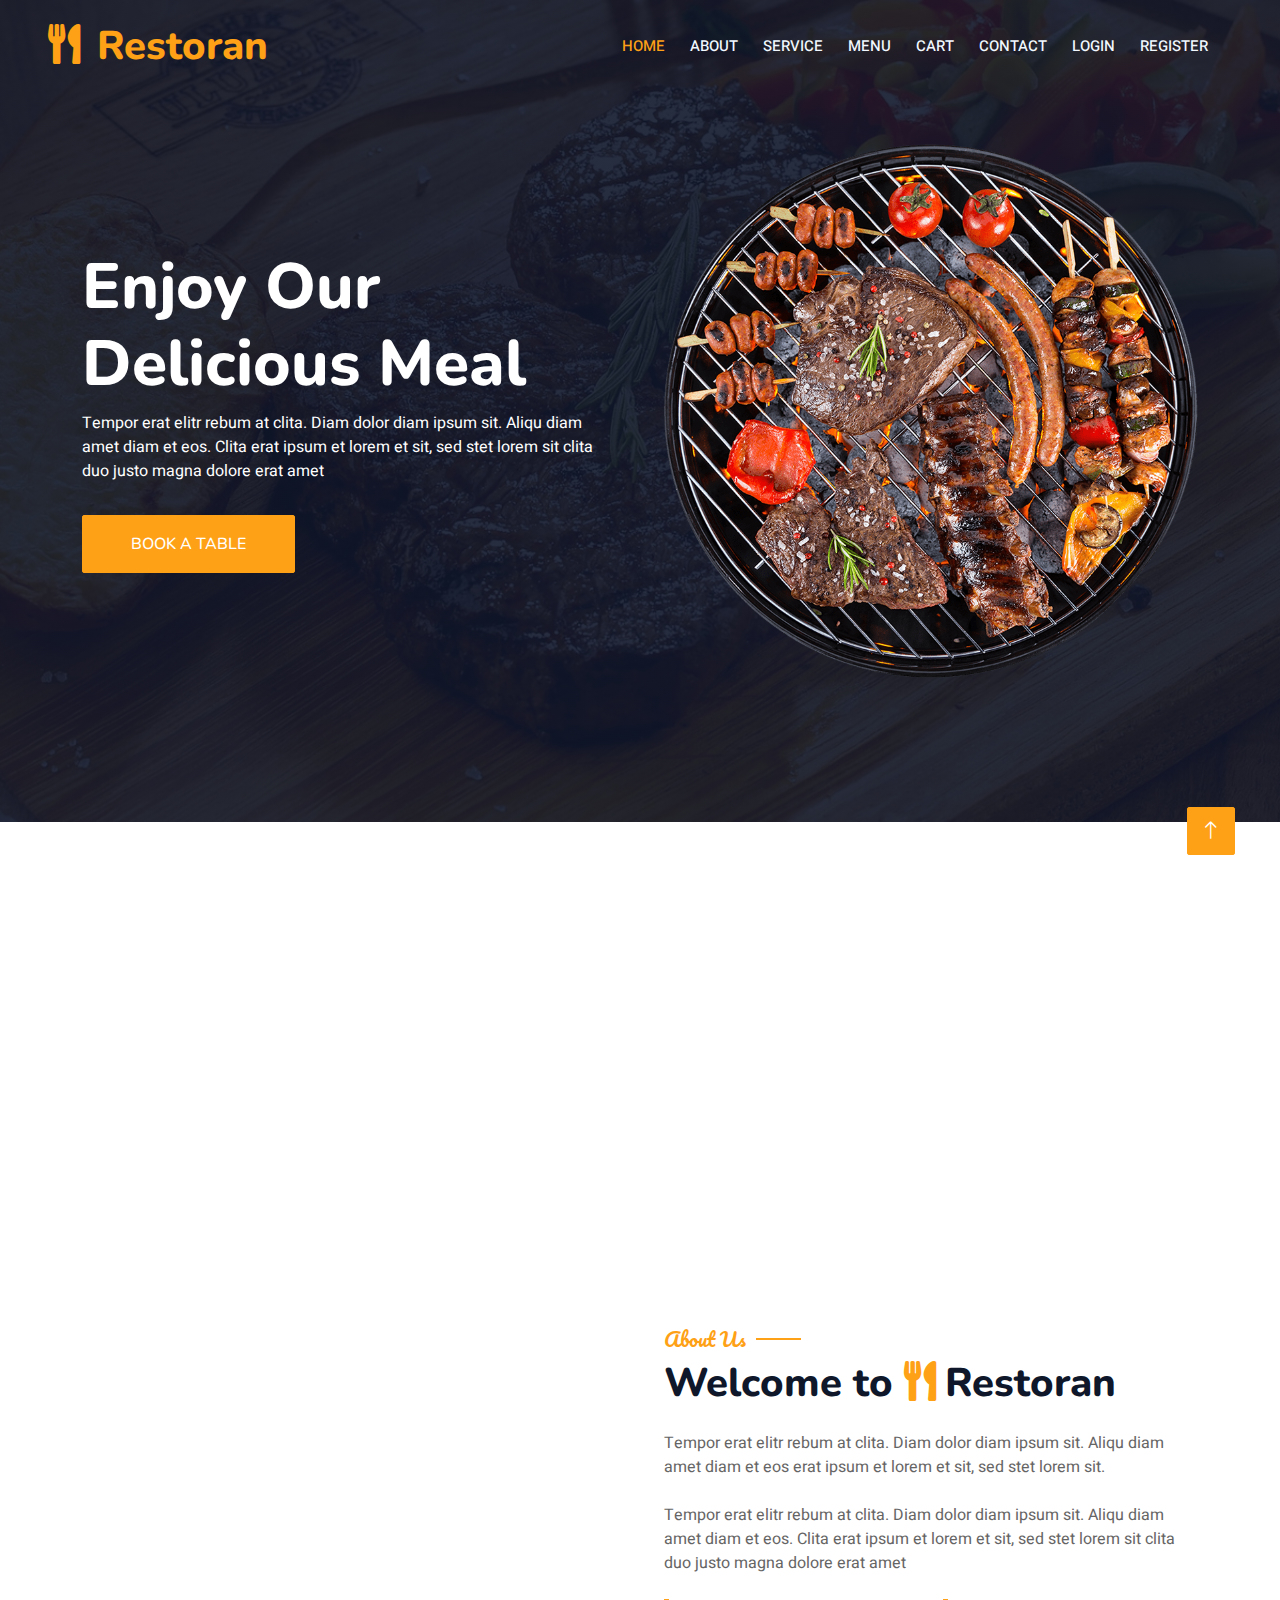
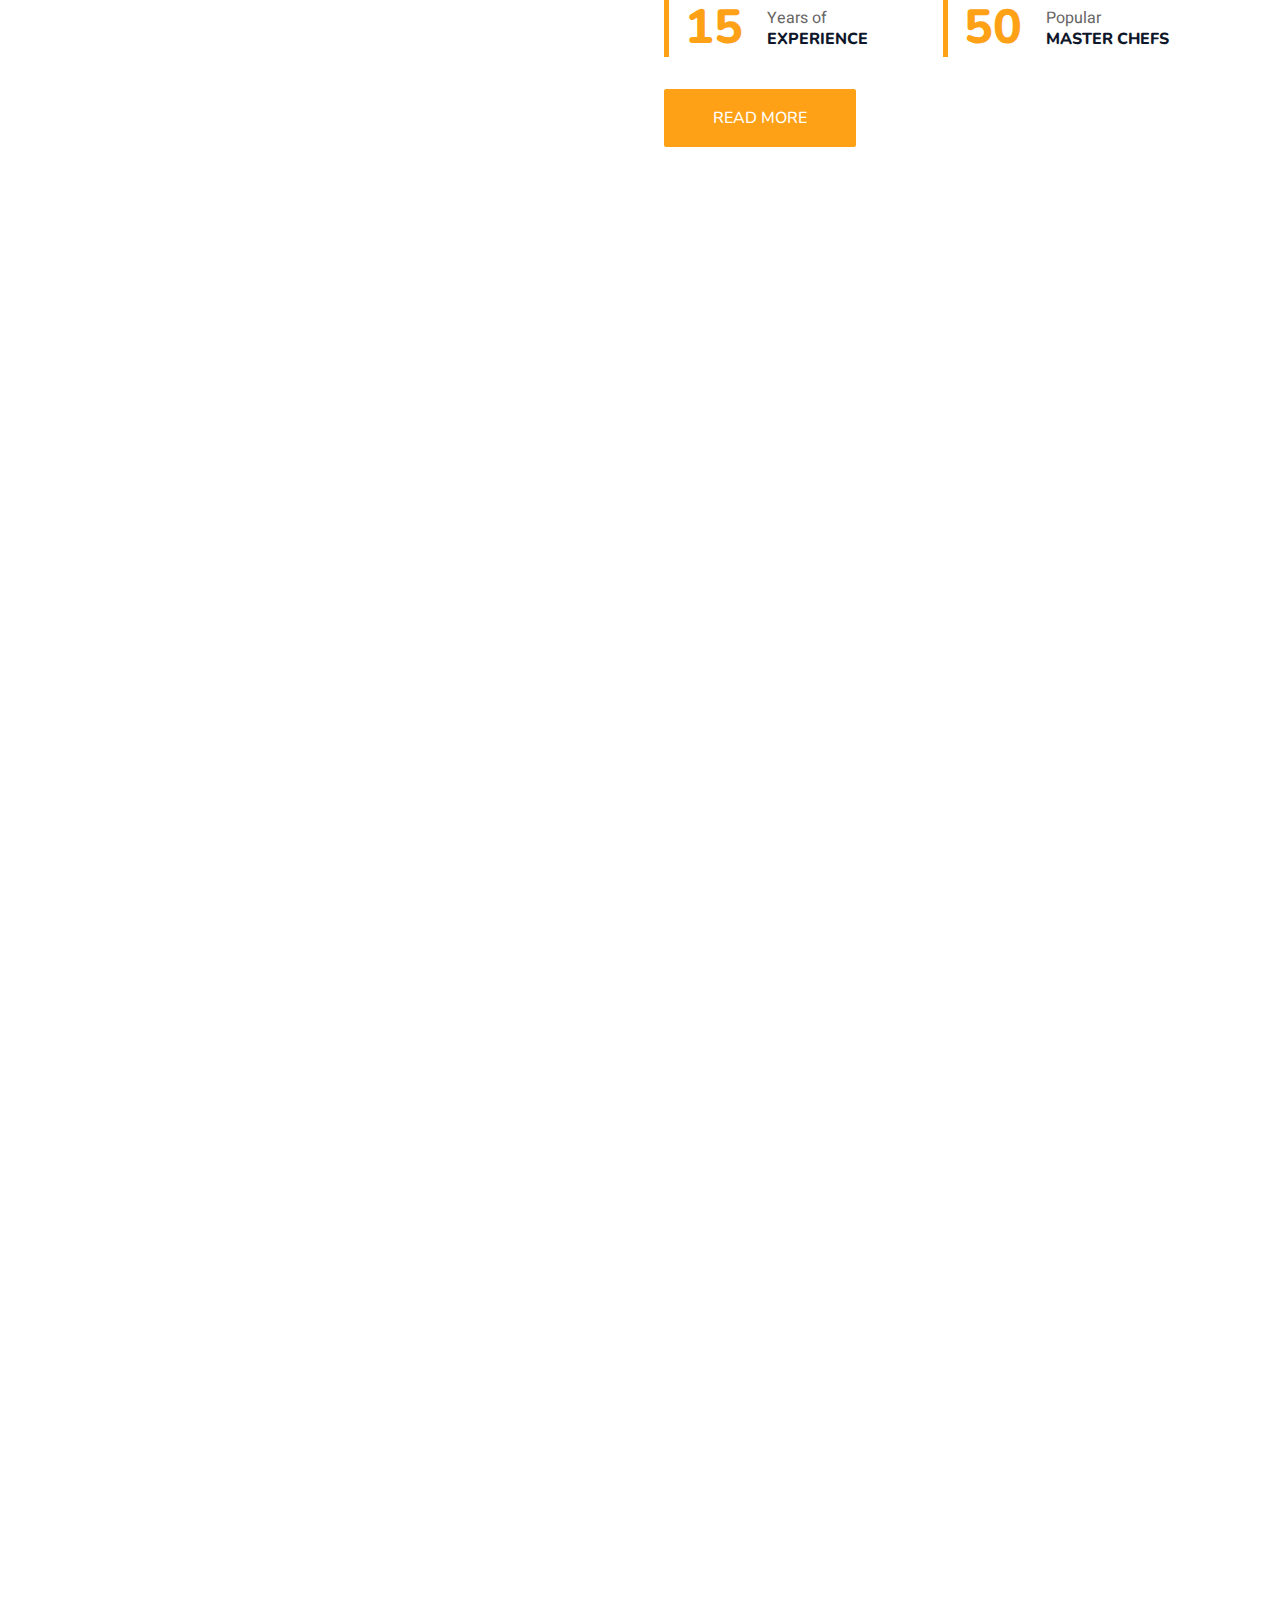
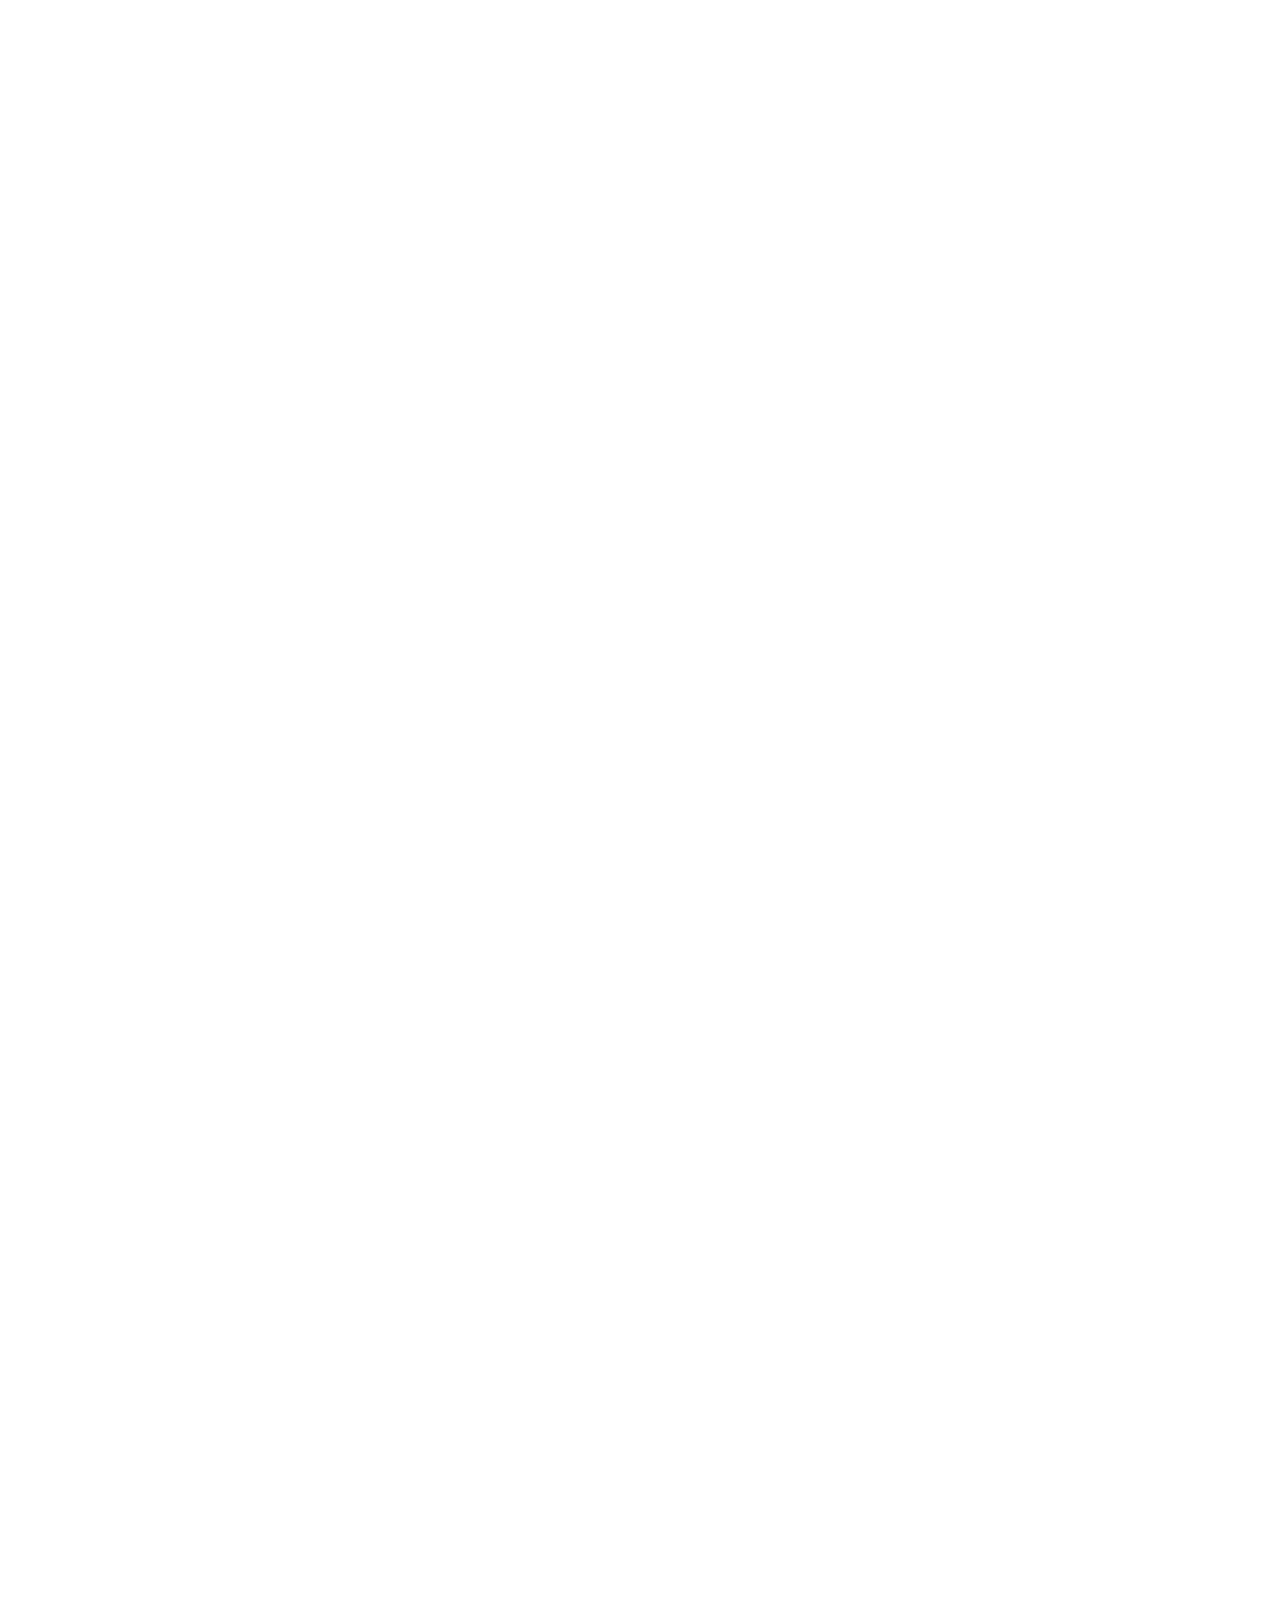
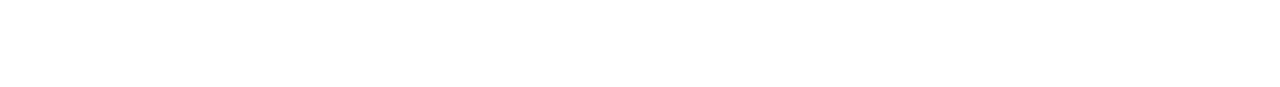
<file: index.html>
<!DOCTYPE html>
<html lang="en">

<head>
    <meta charset="utf-8">
    <title>Restoran - Bootstrap Restaurant Template</title>
    <meta content="width=device-width, initial-scale=1.0" name="viewport">
    <meta content="" name="keywords">
    <meta content="" name="description">

    <!-- Favicon -->
    <link href="img/favicon.ico" rel="icon">

    <!-- Google Web Fonts -->
    <link rel="preconnect" href="https://fonts.googleapis.com">
    <link rel="preconnect" href="https://fonts.gstatic.com" crossorigin>
    <link href="https://fonts.googleapis.com/css2?family=Heebo:wght@400;500;600&family=Nunito:wght@600;700;800&family=Pacifico&display=swap" rel="stylesheet">

    <!-- Icon Font Stylesheet -->
    <link href="https://cdnjs.cloudflare.com/ajax/libs/font-awesome/5.10.0/css/all.min.css" rel="stylesheet">
    <link href="https://cdn.jsdelivr.net/npm/bootstrap-icons@1.4.1/font/bootstrap-icons.css" rel="stylesheet">

    <!-- Libraries Stylesheet -->
    <link href="lib/animate/animate.min.css" rel="stylesheet">
    <link href="lib/owlcarousel/assets/owl.carousel.min.css" rel="stylesheet">
    <link href="lib/tempusdominus/css/tempusdominus-bootstrap-4.min.css" rel="stylesheet" />

    <!-- Customized Bootstrap Stylesheet -->
    <link href="css/bootstrap.min.css" rel="stylesheet">

    <!-- Template Stylesheet -->
    <link href="css/style.css" rel="stylesheet">
</head>

<body>
    <div class="container-xxl bg-white p-0">
        <!-- Spinner Start -->
        <div id="spinner" class="show bg-white position-fixed translate-middle w-100 vh-100 top-50 start-50 d-flex align-items-center justify-content-center">
            <div class="spinner-border text-primary" style="width: 3rem; height: 3rem;" role="status">
                <span class="sr-only">Loading...</span>
            </div>
        </div>
        <!-- Spinner End -->


        <!-- Navbar & Hero Start -->
        <div class="container-xxl position-relative p-0">
            <nav class="navbar navbar-expand-lg navbar-dark bg-dark px-4 px-lg-5 py-3 py-lg-0">
                <a href="" class="navbar-brand p-0">
                    <h1 class="text-primary m-0"><i class="fa fa-utensils me-3"></i>Restoran</h1>
                    <!-- <img src="img/logo.png" alt="Logo"> -->
                </a>
                <button class="navbar-toggler" type="button" data-bs-toggle="collapse" data-bs-target="#navbarCollapse">
                    <span class="fa fa-bars"></span>
                </button>
                <div class="collapse navbar-collapse" id="navbarCollapse">
                    <div class="navbar-nav ms-auto py-0 pe-4">
                        <a href="index.html" class="nav-item nav-link active">Home</a>
                        <a href="about.html" class="nav-item nav-link">About</a>
                        <a href="service.html" class="nav-item nav-link">Service</a>
                        <a href="menu.html" class="nav-item nav-link">Menu</a>
                        <a href="cart.html" class="nav-item nav-link"><i class="fa-sharp fa-solid fa-cart-shopping"></i>Cart</a>

                      
                        <a href="contact.html" class="nav-item nav-link">Contact</a>
                        <a href="login.html" class="nav-item nav-link">Login</a>
                        <a href="register.html" class="nav-item nav-link">Register</a>
                    </div>
                   
                </div>
            </nav>

            <div class="container-xxl py-5 bg-dark hero-header mb-5">
                <div class="container my-5 py-5">
                    <div class="row align-items-center g-5">
                        <div class="col-lg-6 text-center text-lg-start">
                            <h1 class="display-3 text-white animated slideInLeft">Enjoy Our<br>Delicious Meal</h1>
                            <p class="text-white animated slideInLeft mb-4 pb-2">Tempor erat elitr rebum at clita. Diam dolor diam ipsum sit. Aliqu diam amet diam et eos. Clita erat ipsum et lorem et sit, sed stet lorem sit clita duo justo magna dolore erat amet</p>
                            <a href="" class="btn btn-primary py-sm-3 px-sm-5 me-3 animated slideInLeft">Book A Table</a>
                        </div>
                        <div class="col-lg-6 text-center text-lg-end overflow-hidden">
                            <img class="img-fluid" src="img/hero.png" alt="">
                        </div>
                    </div>
                </div>
            </div>
        </div>
        <!-- Navbar & Hero End -->


        <!-- Service Start -->
        <div class="container-xxl py-5">
            <div class="container">
                <div class="row g-4">
                    <div class="col-lg-3 col-sm-6 wow fadeInUp" data-wow-delay="0.1s">
                        <div class="service-item rounded pt-3">
                            <div class="p-4">
                                <i class="fa fa-3x fa-user-tie text-primary mb-4"></i>
                                <h5>Master Chefs</h5>
                                <p>Diam elitr kasd sed at elitr sed ipsum justo dolor sed clita amet diam</p>
                            </div>
                        </div>
                    </div>
                    <div class="col-lg-3 col-sm-6 wow fadeInUp" data-wow-delay="0.3s">
                        <div class="service-item rounded pt-3">
                            <div class="p-4">
                                <i class="fa fa-3x fa-utensils text-primary mb-4"></i>
                                <h5>Quality Food</h5>
                                <p>Diam elitr kasd sed at elitr sed ipsum justo dolor sed clita amet diam</p>
                            </div>
                        </div>
                    </div>
                    <div class="col-lg-3 col-sm-6 wow fadeInUp" data-wow-delay="0.5s">
                        <div class="service-item rounded pt-3">
                            <div class="p-4">
                                <i class="fa fa-3x fa-cart-plus text-primary mb-4"></i>
                                <h5>Online Order</h5>
                                <p>Diam elitr kasd sed at elitr sed ipsum justo dolor sed clita amet diam</p>
                            </div>
                        </div>
                    </div>
                    <div class="col-lg-3 col-sm-6 wow fadeInUp" data-wow-delay="0.7s">
                        <div class="service-item rounded pt-3">
                            <div class="p-4">
                                <i class="fa fa-3x fa-headset text-primary mb-4"></i>
                                <h5>24/7 Service</h5>
                                <p>Diam elitr kasd sed at elitr sed ipsum justo dolor sed clita amet diam</p>
                            </div>
                        </div>
                    </div>
                </div>
            </div>
        </div>
        <!-- Service End -->


        <!-- About Start -->
        <div class="container-xxl py-5">
            <div class="container">
                <div class="row g-5 align-items-center">
                    <div class="col-lg-6">
                        <div class="row g-3">
                            <div class="col-6 text-start">
                                <img class="img-fluid rounded w-100 wow zoomIn" data-wow-delay="0.1s" src="img/about-1.jpg">
                            </div>
                            <div class="col-6 text-start">
                                <img class="img-fluid rounded w-75 wow zoomIn" data-wow-delay="0.3s" src="img/about-2.jpg" style="margin-top: 25%;">
                            </div>
                            <div class="col-6 text-end">
                                <img class="img-fluid rounded w-75 wow zoomIn" data-wow-delay="0.5s" src="img/about-3.jpg">
                            </div>
                            <div class="col-6 text-end">
                                <img class="img-fluid rounded w-100 wow zoomIn" data-wow-delay="0.7s" src="img/about-4.jpg">
                            </div>
                        </div>
                    </div>
                    <div class="col-lg-6">
                        <h5 class="section-title ff-secondary text-start text-primary fw-normal">About Us</h5>
                        <h1 class="mb-4">Welcome to <i class="fa fa-utensils text-primary me-2"></i>Restoran</h1>
                        <p class="mb-4">Tempor erat elitr rebum at clita. Diam dolor diam ipsum sit. Aliqu diam amet diam et eos erat ipsum et lorem et sit, sed stet lorem sit.</p>
                        <p class="mb-4">Tempor erat elitr rebum at clita. Diam dolor diam ipsum sit. Aliqu diam amet diam et eos. Clita erat ipsum et lorem et sit, sed stet lorem sit clita duo justo magna dolore erat amet</p>
                        <div class="row g-4 mb-4">
                            <div class="col-sm-6">
                                <div class="d-flex align-items-center border-start border-5 border-primary px-3">
                                    <h1 class="flex-shrink-0 display-5 text-primary mb-0" data-toggle="counter-up">15</h1>
                                    <div class="ps-4">
                                        <p class="mb-0">Years of</p>
                                        <h6 class="text-uppercase mb-0">Experience</h6>
                                    </div>
                                </div>
                            </div>
                            <div class="col-sm-6">
                                <div class="d-flex align-items-center border-start border-5 border-primary px-3">
                                    <h1 class="flex-shrink-0 display-5 text-primary mb-0" data-toggle="counter-up">50</h1>
                                    <div class="ps-4">
                                        <p class="mb-0">Popular</p>
                                        <h6 class="text-uppercase mb-0">Master Chefs</h6>
                                    </div>
                                </div>
                            </div>
                        </div>
                        <a class="btn btn-primary py-3 px-5 mt-2" href="">Read More</a>
                    </div>
                </div>
            </div>
        </div>
        <!-- About End -->


        <!-- Menu Start -->
        <div class="container-xxl py-5">
            <div class="container">
                <div class="text-center wow fadeInUp" data-wow-delay="0.1s">
                    <h5 class="section-title ff-secondary text-center text-primary fw-normal">Food Menu</h5>
                    <h1 class="mb-5">Most Popular Items</h1>
                </div>
                <div class="tab-class text-center wow fadeInUp" data-wow-delay="0.1s">
                    <ul class="nav nav-pills d-inline-flex justify-content-center border-bottom mb-5">
                        <li class="nav-item">
                            <a class="d-flex align-items-center text-start mx-3 ms-0 pb-3 active" data-bs-toggle="pill" href="#tab-1">
                                <i class="fa fa-coffee fa-2x text-primary"></i>
                                <div class="ps-3">
                                    <small class="text-body">Popular</small>
                                    <h6 class="mt-n1 mb-0">Breakfast</h6>
                                </div>
                            </a>
                        </li>
                        <li class="nav-item">
                            <a class="d-flex align-items-center text-start mx-3 pb-3" data-bs-toggle="pill" href="#tab-2">
                                <i class="fa fa-hamburger fa-2x text-primary"></i>
                                <div class="ps-3">
                                    <small class="text-body">Special</small>
                                    <h6 class="mt-n1 mb-0">Launch</h6>
                                </div>
                            </a>
                        </li>
                        <li class="nav-item">
                            <a class="d-flex align-items-center text-start mx-3 me-0 pb-3" data-bs-toggle="pill" href="#tab-3">
                                <i class="fa fa-utensils fa-2x text-primary"></i>
                                <div class="ps-3">
                                    <small class="text-body">Lovely</small>
                                    <h6 class="mt-n1 mb-0">Dinner</h6>
                                </div>
                            </a>
                        </li>
                    </ul>
                    <div class="tab-content">
                        <div id="tab-1" class="tab-pane fade show p-0 active">
                            <div class="row g-4">
                                <div class="col-lg-6">
                                    <div class="d-flex align-items-center">
                                        <img class="flex-shrink-0 img-fluid rounded" src="img/menu-1.jpg" alt="" style="width: 80px;">
                                        <div class="w-100 d-flex flex-column text-start ps-4">
                                            <h5 class="d-flex justify-content-between border-bottom pb-2">
                                                <span>Chicken Burger</span>
                                                <span class="text-primary">$115</span>
                                            </h5>
                                            <small class="fst-italic">Ipsum ipsum clita erat amet dolor justo diam</small>
                                            <a type="button" href="add-cart.html" class="btn btn-primary py-2 top-0 end-0 mt-2 me-2">view</a>
                                        </div>
                                    </div>
                                </div>
                                <div class="col-lg-6">
                                    <div class="d-flex align-items-center">
                                        <img class="flex-shrink-0 img-fluid rounded" src="img/menu-2.jpg" alt="" style="width: 80px;">
                                        <div class="w-100 d-flex flex-column text-start ps-4">
                                            <h5 class="d-flex justify-content-between border-bottom pb-2">
                                                <span>Chicken Burger</span>
                                                <span class="text-primary">$115</span>

                                            </h5>
                                            <small class="fst-italic">Ipsum ipsum clita erat amet dolor justo diam</small>
                                            <button type="button" class="btn btn-primary py-2 top-0 end-0 mt-2 me-2">view</button>

                                        </div>
                                    </div>
                                </div>
                                <div class="col-lg-6">
                                    <div class="d-flex align-items-center">
                                        <img class="flex-shrink-0 img-fluid rounded" src="img/menu-3.jpg" alt="" style="width: 80px;">
                                        <div class="w-100 d-flex flex-column text-start ps-4">
                                            <h5 class="d-flex justify-content-between border-bottom pb-2">
                                                <span>Chicken Burger</span>
                                                <span class="text-primary">$115</span>

                                            </h5>
                                            <small class="fst-italic">Ipsum ipsum clita erat amet dolor justo diam</small>
                                            <button type="button" class="btn btn-primary py-2 top-0 end-0 mt-2 me-2">view</button>

                                        </div>
                                    </div>
                                </div>
                                <div class="col-lg-6">
                                    <div class="d-flex align-items-center">
                                        <img class="flex-shrink-0 img-fluid rounded" src="img/menu-4.jpg" alt="" style="width: 80px;">
                                        <div class="w-100 d-flex flex-column text-start ps-4">
                                            <h5 class="d-flex justify-content-between border-bottom pb-2">
                                                <span>Chicken Burger</span>
                                                <span class="text-primary">$115</span>

                                            </h5>
                                            <small class="fst-italic">Ipsum ipsum clita erat amet dolor justo diam</small>
                                            <button type="button" class="btn btn-primary py-2 top-0 end-0 mt-2 me-2">view</button>

                                        </div>
                                    </div>
                                </div>
                                <div class="col-lg-6">
                                    <div class="d-flex align-items-center">
                                        <img class="flex-shrink-0 img-fluid rounded" src="img/menu-5.jpg" alt="" style="width: 80px;">
                                        <div class="w-100 d-flex flex-column text-start ps-4">
                                            <h5 class="d-flex justify-content-between border-bottom pb-2">
                                                <span>Chicken Burger</span>
                                                <span class="text-primary">$115</span>
                                            </h5>
                                            <small class="fst-italic">Ipsum ipsum clita erat amet dolor justo diam</small>
                                            <button type="button" class="btn btn-primary py-2 top-0 end-0 mt-2 me-2">view</button>

                                        </div>
                                    </div>
                                </div>
                                <div class="col-lg-6">
                                    <div class="d-flex align-items-center">
                                        <img class="flex-shrink-0 img-fluid rounded" src="img/menu-6.jpg" alt="" style="width: 80px;">
                                        <div class="w-100 d-flex flex-column text-start ps-4">
                                            <h5 class="d-flex justify-content-between border-bottom pb-2">
                                                <span>Chicken Burger</span>
                                                <span class="text-primary">$115</span>
                                            </h5>
                                            <small class="fst-italic">Ipsum ipsum clita erat amet dolor justo diam</small>
                                            <button type="button" class="btn btn-primary py-2 top-0 end-0 mt-2 me-2">view</button>

                                        </div>
                                    </div>
                                </div>
                                <div class="col-lg-6">
                                    <div class="d-flex align-items-center">
                                        <img class="flex-shrink-0 img-fluid rounded" src="img/menu-7.jpg" alt="" style="width: 80px;">
                                        <div class="w-100 d-flex flex-column text-start ps-4">
                                            <h5 class="d-flex justify-content-between border-bottom pb-2">
                                                <span>Chicken Burger</span>
                                                <span class="text-primary">$115</span>
                                            </h5>
                                            <small class="fst-italic">Ipsum ipsum clita erat amet dolor justo diam</small>
                                            <button type="button" class="btn btn-primary py-2 top-0 end-0 mt-2 me-2">view</button>

                                        </div>
                                    </div>
                                </div>
                                <div class="col-lg-6">
                                    <div class="d-flex align-items-center">
                                        <img class="flex-shrink-0 img-fluid rounded" src="img/menu-8.jpg" alt="" style="width: 80px;">
                                        <div class="w-100 d-flex flex-column text-start ps-4">
                                            <h5 class="d-flex justify-content-between border-bottom pb-2">
                                                <span>Chicken Burger</span>
                                                <span class="text-primary">$115</span>
                                            </h5>
                                            <small class="fst-italic">Ipsum ipsum clita erat amet dolor justo diam</small>
                                            <button type="button" class="btn btn-primary py-2 top-0 end-0 mt-2 me-2">view</button>

                                        </div>
                                    </div>
                                </div>
                            </div>
                        </div>
                        <div id="tab-2" class="tab-pane fade show p-0">
                            <div class="row g-4">
                                <div class="col-lg-6">
                                    <div class="d-flex align-items-center">
                                        <img class="flex-shrink-0 img-fluid rounded" src="img/menu-1.jpg" alt="" style="width: 80px;">
                                        <div class="w-100 d-flex flex-column text-start ps-4">
                                            <h5 class="d-flex justify-content-between border-bottom pb-2">
                                                <span>Chicken Burger</span>
                                                <span class="text-primary">$115</span>
                                            </h5>
                                            <small class="fst-italic">Ipsum ipsum clita erat amet dolor justo diam</small>
                                        </div>
                                    </div>
                                </div>
                                <div class="col-lg-6">
                                    <div class="d-flex align-items-center">
                                        <img class="flex-shrink-0 img-fluid rounded" src="img/menu-2.jpg" alt="" style="width: 80px;">
                                        <div class="w-100 d-flex flex-column text-start ps-4">
                                            <h5 class="d-flex justify-content-between border-bottom pb-2">
                                                <span>Chicken Burger</span>
                                                <span class="text-primary">$115</span>
                                            </h5>
                                            <small class="fst-italic">Ipsum ipsum clita erat amet dolor justo diam</small>
                                        </div>
                                    </div>
                                </div>
                                <div class="col-lg-6">
                                    <div class="d-flex align-items-center">
                                        <img class="flex-shrink-0 img-fluid rounded" src="img/menu-3.jpg" alt="" style="width: 80px;">
                                        <div class="w-100 d-flex flex-column text-start ps-4">
                                            <h5 class="d-flex justify-content-between border-bottom pb-2">
                                                <span>Chicken Burger</span>
                                                <span class="text-primary">$115</span>
                                            </h5>
                                            <small class="fst-italic">Ipsum ipsum clita erat amet dolor justo diam</small>
                                        </div>
                                    </div>
                                </div>
                                <div class="col-lg-6">
                                    <div class="d-flex align-items-center">
                                        <img class="flex-shrink-0 img-fluid rounded" src="img/menu-4.jpg" alt="" style="width: 80px;">
                                        <div class="w-100 d-flex flex-column text-start ps-4">
                                            <h5 class="d-flex justify-content-between border-bottom pb-2">
                                                <span>Chicken Burger</span>
                                                <span class="text-primary">$115</span>
                                            </h5>
                                            <small class="fst-italic">Ipsum ipsum clita erat amet dolor justo diam</small>
                                        </div>
                                    </div>
                                </div>
                                <div class="col-lg-6">
                                    <div class="d-flex align-items-center">
                                        <img class="flex-shrink-0 img-fluid rounded" src="img/menu-5.jpg" alt="" style="width: 80px;">
                                        <div class="w-100 d-flex flex-column text-start ps-4">
                                            <h5 class="d-flex justify-content-between border-bottom pb-2">
                                                <span>Chicken Burger</span>
                                                <span class="text-primary">$115</span>
                                            </h5>
                                            <small class="fst-italic">Ipsum ipsum clita erat amet dolor justo diam</small>
                                        </div>
                                    </div>
                                </div>
                                <div class="col-lg-6">
                                    <div class="d-flex align-items-center">
                                        <img class="flex-shrink-0 img-fluid rounded" src="img/menu-6.jpg" alt="" style="width: 80px;">
                                        <div class="w-100 d-flex flex-column text-start ps-4">
                                            <h5 class="d-flex justify-content-between border-bottom pb-2">
                                                <span>Chicken Burger</span>
                                                <span class="text-primary">$115</span>
                                            </h5>
                                            <small class="fst-italic">Ipsum ipsum clita erat amet dolor justo diam</small>
                                        </div>
                                    </div>
                                </div>
                                <div class="col-lg-6">
                                    <div class="d-flex align-items-center">
                                        <img class="flex-shrink-0 img-fluid rounded" src="img/menu-7.jpg" alt="" style="width: 80px;">
                                        <div class="w-100 d-flex flex-column text-start ps-4">
                                            <h5 class="d-flex justify-content-between border-bottom pb-2">
                                                <span>Chicken Burger</span>
                                                <span class="text-primary">$115</span>
                                            </h5>
                                            <small class="fst-italic">Ipsum ipsum clita erat amet dolor justo diam</small>
                                        </div>
                                    </div>
                                </div>
                                <div class="col-lg-6">
                                    <div class="d-flex align-items-center">
                                        <img class="flex-shrink-0 img-fluid rounded" src="img/menu-8.jpg" alt="" style="width: 80px;">
                                        <div class="w-100 d-flex flex-column text-start ps-4">
                                            <h5 class="d-flex justify-content-between border-bottom pb-2">
                                                <span>Chicken Burger</span>
                                                <span class="text-primary">$115</span>
                                            </h5>
                                            <small class="fst-italic">Ipsum ipsum clita erat amet dolor justo diam</small>
                                        </div>
                                    </div>
                                </div>
                            </div>
                        </div>
                        <div id="tab-3" class="tab-pane fade show p-0">
                            <div class="row g-4">
                                <div class="col-lg-6">
                                    <div class="d-flex align-items-center">
                                        <img class="flex-shrink-0 img-fluid rounded" src="img/menu-1.jpg" alt="" style="width: 80px;">
                                        <div class="w-100 d-flex flex-column text-start ps-4">
                                            <h5 class="d-flex justify-content-between border-bottom pb-2">
                                                <span>Chicken Burger</span>
                                                <span class="text-primary">$115</span>
                                            </h5>
                                            <small class="fst-italic">Ipsum ipsum clita erat amet dolor justo diam</small>
                                        </div>
                                    </div>
                                </div>
                                <div class="col-lg-6">
                                    <div class="d-flex align-items-center">
                                        <img class="flex-shrink-0 img-fluid rounded" src="img/menu-2.jpg" alt="" style="width: 80px;">
                                        <div class="w-100 d-flex flex-column text-start ps-4">
                                            <h5 class="d-flex justify-content-between border-bottom pb-2">
                                                <span>Chicken Burger</span>
                                                <span class="text-primary">$115</span>
                                            </h5>
                                            <small class="fst-italic">Ipsum ipsum clita erat amet dolor justo diam</small>
                                        </div>
                                    </div>
                                </div>
                                <div class="col-lg-6">
                                    <div class="d-flex align-items-center">
                                        <img class="flex-shrink-0 img-fluid rounded" src="img/menu-3.jpg" alt="" style="width: 80px;">
                                        <div class="w-100 d-flex flex-column text-start ps-4">
                                            <h5 class="d-flex justify-content-between border-bottom pb-2">
                                                <span>Chicken Burger</span>
                                                <span class="text-primary">$115</span>
                                            </h5>
                                            <small class="fst-italic">Ipsum ipsum clita erat amet dolor justo diam</small>
                                        </div>
                                    </div>
                                </div>
                                <div class="col-lg-6">
                                    <div class="d-flex align-items-center">
                                        <img class="flex-shrink-0 img-fluid rounded" src="img/menu-4.jpg" alt="" style="width: 80px;">
                                        <div class="w-100 d-flex flex-column text-start ps-4">
                                            <h5 class="d-flex justify-content-between border-bottom pb-2">
                                                <span>Chicken Burger</span>
                                                <span class="text-primary">$115</span>
                                            </h5>
                                            <small class="fst-italic">Ipsum ipsum clita erat amet dolor justo diam</small>
                                        </div>
                                    </div>
                                </div>
                                <div class="col-lg-6">
                                    <div class="d-flex align-items-center">
                                        <img class="flex-shrink-0 img-fluid rounded" src="img/menu-5.jpg" alt="" style="width: 80px;">
                                        <div class="w-100 d-flex flex-column text-start ps-4">
                                            <h5 class="d-flex justify-content-between border-bottom pb-2">
                                                <span>Chicken Burger</span>
                                                <span class="text-primary">$115</span>
                                            </h5>
                                            <small class="fst-italic">Ipsum ipsum clita erat amet dolor justo diam</small>
                                        </div>
                                    </div>
                                </div>
                                <div class="col-lg-6">
                                    <div class="d-flex align-items-center">
                                        <img class="flex-shrink-0 img-fluid rounded" src="img/menu-6.jpg" alt="" style="width: 80px;">
                                        <div class="w-100 d-flex flex-column text-start ps-4">
                                            <h5 class="d-flex justify-content-between border-bottom pb-2">
                                                <span>Chicken Burger</span>
                                                <span class="text-primary">$115</span>
                                            </h5>
                                            <small class="fst-italic">Ipsum ipsum clita erat amet dolor justo diam</small>
                                        </div>
                                    </div>
                                </div>
                                <div class="col-lg-6">
                                    <div class="d-flex align-items-center">
                                        <img class="flex-shrink-0 img-fluid rounded" src="img/menu-7.jpg" alt="" style="width: 80px;">
                                        <div class="w-100 d-flex flex-column text-start ps-4">
                                            <h5 class="d-flex justify-content-between border-bottom pb-2">
                                                <span>Chicken Burger</span>
                                                <span class="text-primary">$115</span>
                                            </h5>
                                            <small class="fst-italic">Ipsum ipsum clita erat amet dolor justo diam</small>
                                        </div>
                                    </div>
                                </div>
                                <div class="col-lg-6">
                                    <div class="d-flex align-items-center">
                                        <img class="flex-shrink-0 img-fluid rounded" src="img/menu-8.jpg" alt="" style="width: 80px;">
                                        <div class="w-100 d-flex flex-column text-start ps-4">
                                            <h5 class="d-flex justify-content-between border-bottom pb-2">
                                                <span>Chicken Burger</span>
                                                <span class="text-primary">$115</span>
                                            </h5>
                                            <small class="fst-italic">Ipsum ipsum clita erat amet dolor justo diam</small>
                                        </div>
                                    </div>
                                </div>
                            </div>
                        </div>
                    </div>
                </div>
            </div>
        </div>
        <!-- Menu End -->


        <!-- Reservation Start -->
        <div class="container-xxl py-5 px-0 wow fadeInUp" data-wow-delay="0.1s">
            <div class="row g-0">
                <div class="col-md-6">
                    <div class="video">
                        <button type="button" class="btn-play" data-bs-toggle="modal" data-src="https://www.youtube.com/embed/DWRcNpR6Kdc" data-bs-target="#videoModal">
                            <span></span>
                        </button>
                    </div>
                </div>
                <div class="col-md-6 bg-dark d-flex align-items-center">
                    <div class="p-5 wow fadeInUp" data-wow-delay="0.2s">
                        <h5 class="section-title ff-secondary text-start text-primary fw-normal">Reservation</h5>
                        <h1 class="text-white mb-4">Book A Table Online</h1>
                        <form>
                            <div class="row g-3">
                                <div class="col-md-6">
                                    <div class="form-floating">
                                        <input type="text" class="form-control" id="name" placeholder="Your Name">
                                        <label for="name">Your Name</label>
                                    </div>
                                </div>
                                <div class="col-md-6">
                                    <div class="form-floating">
                                        <input type="email" class="form-control" id="email" placeholder="Your Email">
                                        <label for="email">Your Email</label>
                                    </div>
                                </div>
                                <div class="col-md-6">
                                    <div class="form-floating date" id="date3" data-target-input="nearest">
                                        <input type="text" class="form-control datetimepicker-input" id="datetime" placeholder="Date & Time" data-target="#date3" data-toggle="datetimepicker" />
                                        <label for="datetime">Date & Time</label>
                                    </div>
                                </div>
                                <div class="col-md-6">
                                    <div class="form-floating">
                                        <select class="form-select" id="select1">
                                          <option value="1">People 1</option>
                                          <option value="2">People 2</option>
                                          <option value="3">People 3</option>
                                        </select>
                                        <label for="select1">No Of People</label>
                                      </div>
                                </div>
                                <div class="col-12">
                                    <div class="form-floating">
                                        <textarea class="form-control" placeholder="Special Request" id="message" style="height: 100px"></textarea>
                                        <label for="message">Special Request</label>
                                    </div>
                                </div>
                                <div class="col-12">
                                    <button class="btn btn-primary w-100 py-3" type="submit">Book Now</button>
                                </div>
                            </div>
                        </form>
                    </div>
                </div>
            </div>
        </div>

        <div class="modal fade" id="videoModal" tabindex="-1" aria-labelledby="exampleModalLabel" aria-hidden="true">
            <div class="modal-dialog">
                <div class="modal-content rounded-0">
                    <div class="modal-header">
                        <h5 class="modal-title" id="exampleModalLabel">Youtube Video</h5>
                        <button type="button" class="btn-close" data-bs-dismiss="modal" aria-label="Close"></button>
                    </div>
                    <div class="modal-body">
                        <!-- 16:9 aspect ratio -->
                        <div class="ratio ratio-16x9">
                            <iframe class="embed-responsive-item" src="" id="video" allowfullscreen allowscriptaccess="always"
                                allow="autoplay"></iframe>
                        </div>
                    </div>
                </div>
            </div>
        </div>
        <!-- Reservation Start -->


        <!-- Team Start -->
        <div class="container-xxl pt-5 pb-3">
            <div class="container">
                <div class="text-center wow fadeInUp" data-wow-delay="0.1s">
                    <h5 class="section-title ff-secondary text-center text-primary fw-normal">Team Members</h5>
                    <h1 class="mb-5">Our Master Chefs</h1>
                </div>
                <div class="row g-4">
                    <div class="col-lg-3 col-md-6 wow fadeInUp" data-wow-delay="0.1s">
                        <div class="team-item text-center rounded overflow-hidden">
                            <div class="rounded-circle overflow-hidden m-4">
                                <img class="img-fluid" src="img/team-1.jpg" alt="">
                            </div>
                            <h5 class="mb-0">Full Name</h5>
                            <small>Designation</small>
                            <div class="d-flex justify-content-center mt-3">
                                <a class="btn btn-square btn-primary mx-1" href=""><i class="fab fa-facebook-f"></i></a>
                                <a class="btn btn-square btn-primary mx-1" href=""><i class="fab fa-twitter"></i></a>
                                <a class="btn btn-square btn-primary mx-1" href=""><i class="fab fa-instagram"></i></a>
                            </div>
                        </div>
                    </div>
                    <div class="col-lg-3 col-md-6 wow fadeInUp" data-wow-delay="0.3s">
                        <div class="team-item text-center rounded overflow-hidden">
                            <div class="rounded-circle overflow-hidden m-4">
                                <img class="img-fluid" src="img/team-2.jpg" alt="">
                            </div>
                            <h5 class="mb-0">Full Name</h5>
                            <small>Designation</small>
                            <div class="d-flex justify-content-center mt-3">
                                <a class="btn btn-square btn-primary mx-1" href=""><i class="fab fa-facebook-f"></i></a>
                                <a class="btn btn-square btn-primary mx-1" href=""><i class="fab fa-twitter"></i></a>
                                <a class="btn btn-square btn-primary mx-1" href=""><i class="fab fa-instagram"></i></a>
                            </div>
                        </div>
                    </div>
                    <div class="col-lg-3 col-md-6 wow fadeInUp" data-wow-delay="0.5s">
                        <div class="team-item text-center rounded overflow-hidden">
                            <div class="rounded-circle overflow-hidden m-4">
                                <img class="img-fluid" src="img/team-3.jpg" alt="">
                            </div>
                            <h5 class="mb-0">Full Name</h5>
                            <small>Designation</small>
                            <div class="d-flex justify-content-center mt-3">
                                <a class="btn btn-square btn-primary mx-1" href=""><i class="fab fa-facebook-f"></i></a>
                                <a class="btn btn-square btn-primary mx-1" href=""><i class="fab fa-twitter"></i></a>
                                <a class="btn btn-square btn-primary mx-1" href=""><i class="fab fa-instagram"></i></a>
                            </div>
                        </div>
                    </div>
                    <div class="col-lg-3 col-md-6 wow fadeInUp" data-wow-delay="0.7s">
                        <div class="team-item text-center rounded overflow-hidden">
                            <div class="rounded-circle overflow-hidden m-4">
                                <img class="img-fluid" src="img/team-4.jpg" alt="">
                            </div>
                            <h5 class="mb-0">Full Name</h5>
                            <small>Designation</small>
                            <div class="d-flex justify-content-center mt-3">
                                <a class="btn btn-square btn-primary mx-1" href=""><i class="fab fa-facebook-f"></i></a>
                                <a class="btn btn-square btn-primary mx-1" href=""><i class="fab fa-twitter"></i></a>
                                <a class="btn btn-square btn-primary mx-1" href=""><i class="fab fa-instagram"></i></a>
                            </div>
                        </div>
                    </div>
                </div>
            </div>
        </div>
        <!-- Team End -->


        <!-- Testimonial Start -->
        <div class="container-xxl py-5 wow fadeInUp" data-wow-delay="0.1s">
            <div class="container">
                <div class="text-center">
                    <h5 class="section-title ff-secondary text-center text-primary fw-normal">Testimonial</h5>
                    <h1 class="mb-5">Our Clients Say!!!</h1>
                </div>
                <div class="owl-carousel testimonial-carousel">
                    <div class="testimonial-item bg-transparent border rounded p-4">
                        <i class="fa fa-quote-left fa-2x text-primary mb-3"></i>
                        <p>Dolor et eos labore, stet justo sed est sed. Diam sed sed dolor stet amet eirmod eos labore diam</p>
                        <div class="d-flex align-items-center">
                            <img class="img-fluid flex-shrink-0 rounded-circle" src="img/testimonial-1.jpg" style="width: 50px; height: 50px;">
                            <div class="ps-3">
                                <h5 class="mb-1">Client Name</h5>
                                <small>Profession</small>
                            </div>
                        </div>
                    </div>
                    <div class="testimonial-item bg-transparent border rounded p-4">
                        <i class="fa fa-quote-left fa-2x text-primary mb-3"></i>
                        <p>Dolor et eos labore, stet justo sed est sed. Diam sed sed dolor stet amet eirmod eos labore diam</p>
                        <div class="d-flex align-items-center">
                            <img class="img-fluid flex-shrink-0 rounded-circle" src="img/testimonial-2.jpg" style="width: 50px; height: 50px;">
                            <div class="ps-3">
                                <h5 class="mb-1">Client Name</h5>
                                <small>Profession</small>
                            </div>
                        </div>
                    </div>
                    <div class="testimonial-item bg-transparent border rounded p-4">
                        <i class="fa fa-quote-left fa-2x text-primary mb-3"></i>
                        <p>Dolor et eos labore, stet justo sed est sed. Diam sed sed dolor stet amet eirmod eos labore diam</p>
                        <div class="d-flex align-items-center">
                            <img class="img-fluid flex-shrink-0 rounded-circle" src="img/testimonial-3.jpg" style="width: 50px; height: 50px;">
                            <div class="ps-3">
                                <h5 class="mb-1">Client Name</h5>
                                <small>Profession</small>
                            </div>
                        </div>
                    </div>
                    <div class="testimonial-item bg-transparent border rounded p-4">
                        <i class="fa fa-quote-left fa-2x text-primary mb-3"></i>
                        <p>Dolor et eos labore, stet justo sed est sed. Diam sed sed dolor stet amet eirmod eos labore diam</p>
                        <div class="d-flex align-items-center">
                            <img class="img-fluid flex-shrink-0 rounded-circle" src="img/testimonial-1.jpg" style="width: 50px; height: 50px;">
                            <div class="ps-3">
                                <h5 class="mb-1">Client Name</h5>
                                <small>Profession</small>
                            </div>
                        </div>
                    </div>
                </div>
            </div>
        </div>
        <!-- Testimonial End -->
        

        <!-- Footer Start -->
        <div class="container-fluid bg-dark text-light footer pt-5 mt-5 wow fadeIn" data-wow-delay="0.1s">
            <div class="container py-5">
                <div class="row g-5">
                    <div class="col-lg-3 col-md-6">
                        <h4 class="section-title ff-secondary text-start text-primary fw-normal mb-4">Company</h4>
                        <a class="btn btn-link" href="">About Us</a>
                        <a class="btn btn-link" href="">Contact Us</a>
                        <a class="btn btn-link" href="">Reservation</a>
                        <a class="btn btn-link" href="">Privacy Policy</a>
                        <a class="btn btn-link" href="">Terms & Condition</a>
                    </div>
                    <div class="col-lg-3 col-md-6">
                        <h4 class="section-title ff-secondary text-start text-primary fw-normal mb-4">Contact</h4>
                        <p class="mb-2"><i class="fa fa-map-marker-alt me-3"></i>123 Street, New York, USA</p>
                        <p class="mb-2"><i class="fa fa-phone-alt me-3"></i>+012 345 67890</p>
                        <p class="mb-2"><i class="fa fa-envelope me-3"></i>info@example.com</p>
                        <div class="d-flex pt-2">
                            <a class="btn btn-outline-light btn-social" href=""><i class="fab fa-twitter"></i></a>
                            <a class="btn btn-outline-light btn-social" href=""><i class="fab fa-facebook-f"></i></a>
                            <a class="btn btn-outline-light btn-social" href=""><i class="fab fa-youtube"></i></a>
                            <a class="btn btn-outline-light btn-social" href=""><i class="fab fa-linkedin-in"></i></a>
                        </div>
                    </div>
                    <div class="col-lg-3 col-md-6">
                        <h4 class="section-title ff-secondary text-start text-primary fw-normal mb-4">Opening</h4>
                        <h5 class="text-light fw-normal">Monday - Saturday</h5>
                        <p>09AM - 09PM</p>
                        <h5 class="text-light fw-normal">Sunday</h5>
                        <p>10AM - 08PM</p>
                    </div>
                    <div class="col-lg-3 col-md-6">
                        <h4 class="section-title ff-secondary text-start text-primary fw-normal mb-4">Newsletter</h4>
                        <p>Dolor amet sit justo amet elitr clita ipsum elitr est.</p>
                        <div class="position-relative mx-auto" style="max-width: 400px;">
                            <input class="form-control border-primary w-100 py-3 ps-4 pe-5" type="text" placeholder="Your email">
                            <button type="button" class="btn btn-primary py-2 position-absolute top-0 end-0 mt-2 me-2">SignUp</button>
                        </div>
                    </div>
                </div>
            </div>
            <div class="container">
                <div class="copyright">
                    <div class="row">
                        <div class="col-md-6 text-center text-md-start mb-3 mb-md-0">
                            &copy; <a class="border-bottom" href="#">Your Site Name</a>, All Right Reserved. 
							
							<!--/*** This template is free as long as you keep the footer author’s credit link/attribution link/backlink. If you'd like to use the template without the footer author’s credit link/attribution link/backlink, you can purchase the Credit Removal License from "https://htmlcodex.com/credit-removal". Thank you for your support. ***/-->
							Designed By <a class="border-bottom" href="https://htmlcodex.com">HTML Codex</a><br><br>
                            Distributed By <a class="border-bottom" href="https://themewagon.com" target="_blank">ThemeWagon</a>
                        </div>
                        <div class="col-md-6 text-center text-md-end">
                            <div class="footer-menu">
                                <a href="">Home</a>
                                <a href="">Cookies</a>
                                <a href="">Help</a>
                                <a href="">FQAs</a>
                            </div>
                        </div>
                    </div>
                </div>
            </div>
        </div>
        <!-- Footer End -->


        <!-- Back to Top -->
        <a href="#" class="btn btn-lg btn-primary btn-lg-square back-to-top"><i class="bi bi-arrow-up"></i></a>
    </div>

    <!-- JavaScript Libraries -->
    <script src="https://code.jquery.com/jquery-3.4.1.min.js"></script>
    <script src="https://cdn.jsdelivr.net/npm/bootstrap@5.0.0/dist/js/bootstrap.bundle.min.js"></script>
    <script src="lib/wow/wow.min.js"></script>
    <script src="lib/easing/easing.min.js"></script>
    <script src="lib/waypoints/waypoints.min.js"></script>
    <script src="lib/counterup/counterup.min.js"></script>
    <script src="lib/owlcarousel/owl.carousel.min.js"></script>
    <script src="lib/tempusdominus/js/moment.min.js"></script>
    <script src="lib/tempusdominus/js/moment-timezone.min.js"></script>
    <script src="lib/tempusdominus/js/tempusdominus-bootstrap-4.min.js"></script>

    <!-- Template Javascript -->
    <script src="js/main.js"></script>
</body>

</html>
</file>
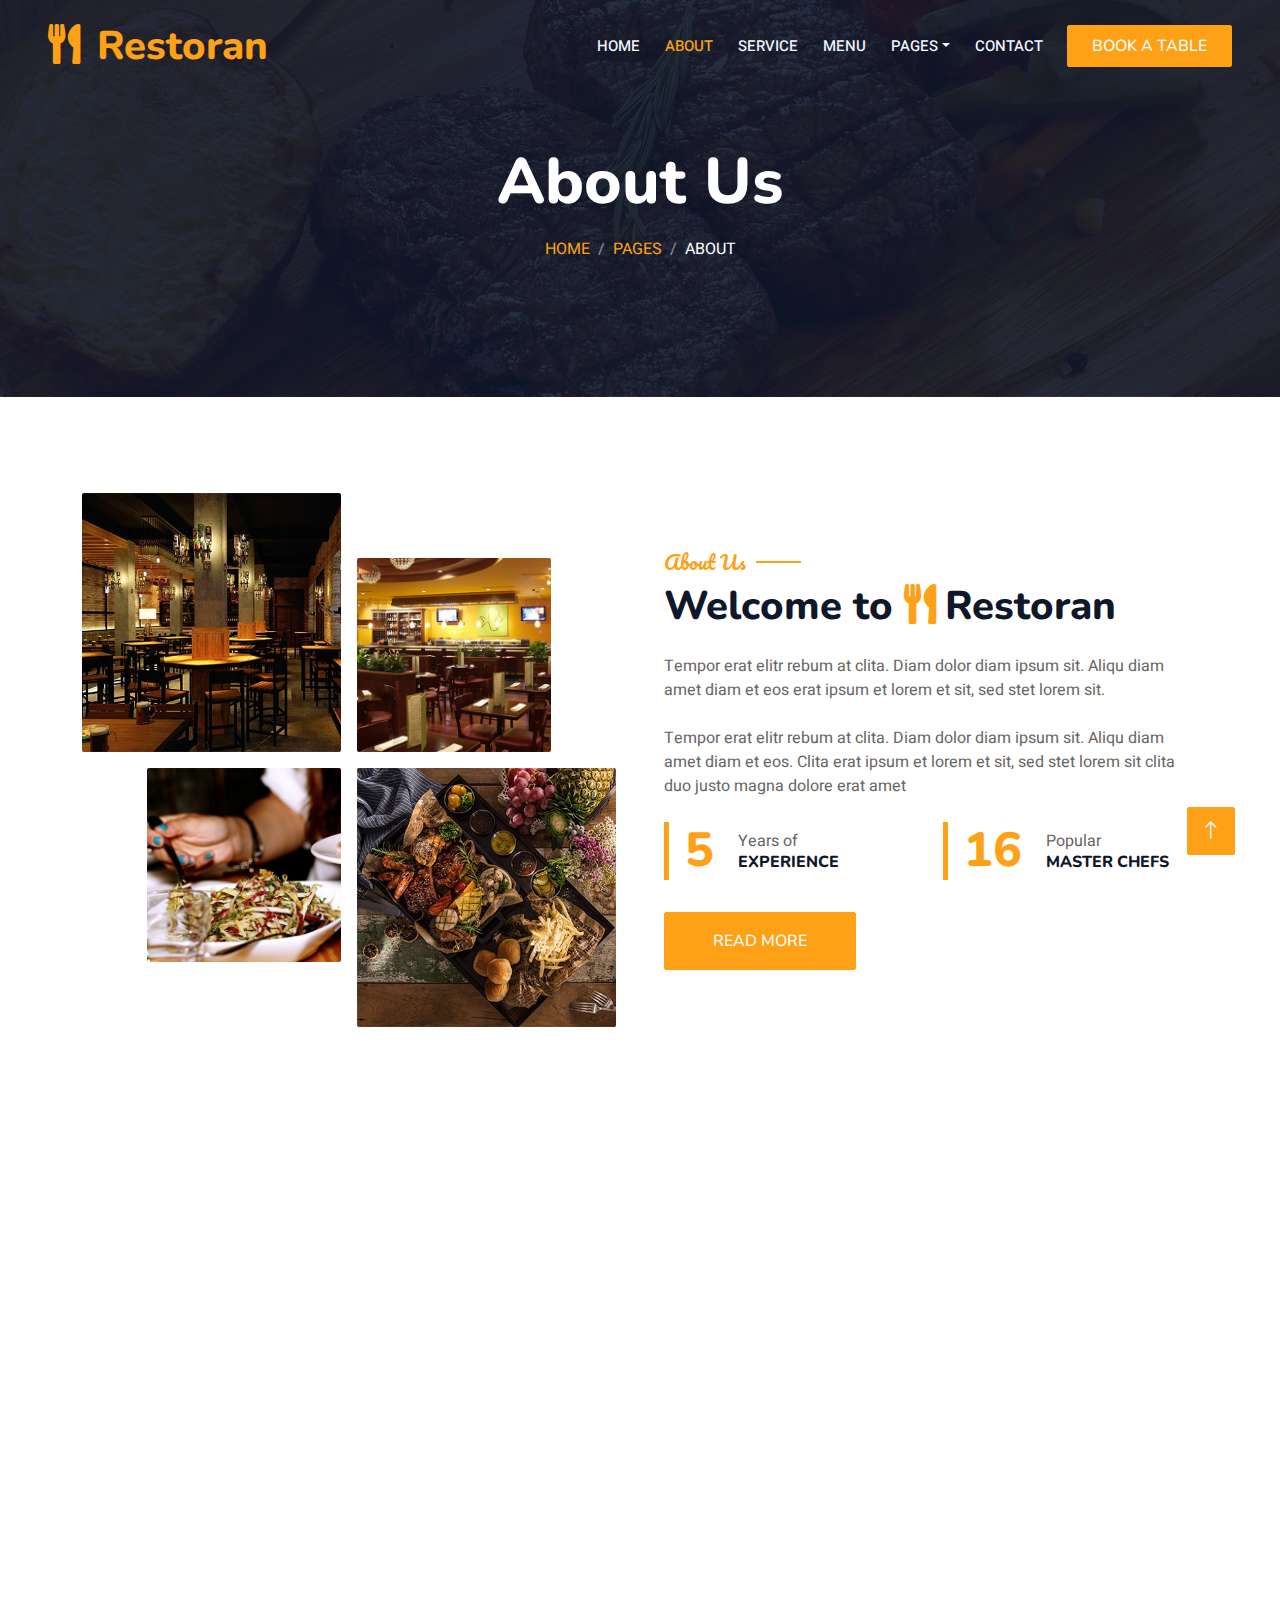
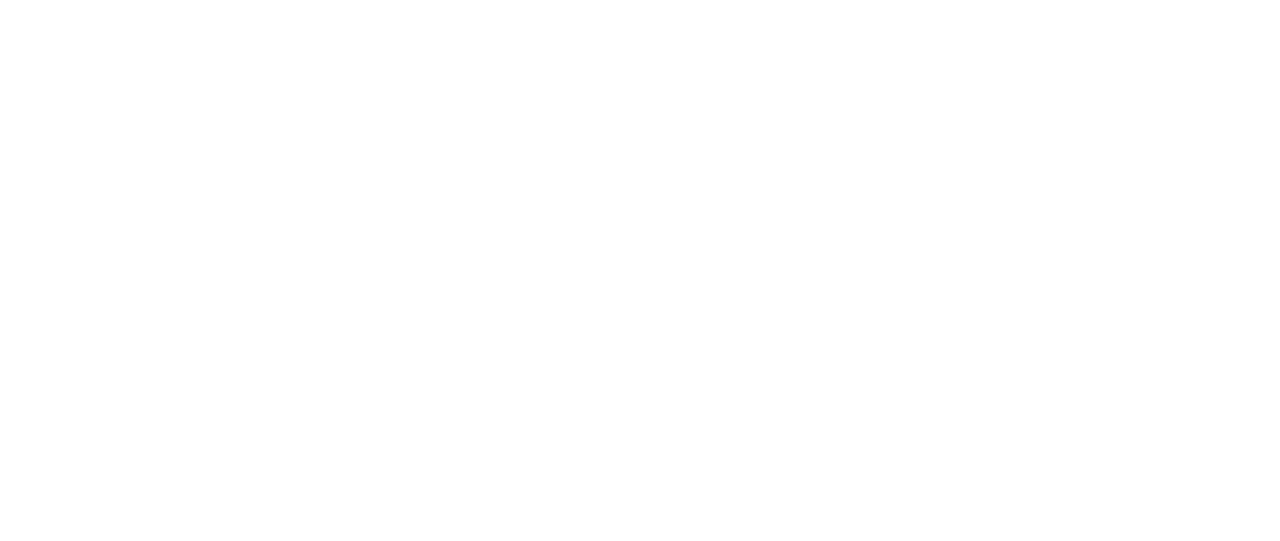
<file: about.html>
<!DOCTYPE html>
<html lang="en">

<head>
    <meta charset="utf-8">
    <title>Restoran - Bootstrap Restaurant Template</title>
    <meta content="width=device-width, initial-scale=1.0" name="viewport">
    <meta content="" name="keywords">
    <meta content="" name="description">

    <!-- Favicon -->
    <link href="img/favicon.ico" rel="icon">

    <!-- Google Web Fonts -->
    <link rel="preconnect" href="https://fonts.googleapis.com">
    <link rel="preconnect" href="https://fonts.gstatic.com" crossorigin>
    <link href="https://fonts.googleapis.com/css2?family=Heebo:wght@400;500;600&family=Nunito:wght@600;700;800&family=Pacifico&display=swap" rel="stylesheet">

    <!-- Icon Font Stylesheet -->
    <link href="https://cdnjs.cloudflare.com/ajax/libs/font-awesome/5.10.0/css/all.min.css" rel="stylesheet">
    <link href="https://cdn.jsdelivr.net/npm/bootstrap-icons@1.4.1/font/bootstrap-icons.css" rel="stylesheet">

    <!-- Libraries Stylesheet -->
    <link href="lib/animate/animate.min.css" rel="stylesheet">
    <link href="lib/owlcarousel/assets/owl.carousel.min.css" rel="stylesheet">
    <link href="lib/tempusdominus/css/tempusdominus-bootstrap-4.min.css" rel="stylesheet" />

    <!-- Customized Bootstrap Stylesheet -->
    <link href="css/bootstrap.min.css" rel="stylesheet">

    <!-- Template Stylesheet -->
    <link href="css/style.css" rel="stylesheet">
</head>

<body>
    <div class="container-xxl bg-white p-0">
        <!-- Spinner Start -->
        <div id="spinner" class="show bg-white position-fixed translate-middle w-100 vh-100 top-50 start-50 d-flex align-items-center justify-content-center">
            <div class="spinner-border text-primary" style="width: 3rem; height: 3rem;" role="status">
                <span class="sr-only">Loading...</span>
            </div>
        </div>
        <!-- Spinner End -->


        <!-- Navbar & Hero Start -->
        <div class="container-xxl position-relative p-0">
            <nav class="navbar navbar-expand-lg navbar-dark bg-dark px-4 px-lg-5 py-3 py-lg-0">
                <a href="" class="navbar-brand p-0">
                    <h1 class="text-primary m-0"><i class="fa fa-utensils me-3"></i>Restoran</h1>
                    <!-- <img src="img/logo.png" alt="Logo"> -->
                </a>
                <button class="navbar-toggler" type="button" data-bs-toggle="collapse" data-bs-target="#navbarCollapse">
                    <span class="fa fa-bars"></span>
                </button>
                <div class="collapse navbar-collapse" id="navbarCollapse">
                    <div class="navbar-nav ms-auto py-0 pe-4">
                        <a href="index.html" class="nav-item nav-link">Home</a>
                        <a href="about.html" class="nav-item nav-link active">About</a>
                        <a href="service.html" class="nav-item nav-link">Service</a>
                        <a href="menu.html" class="nav-item nav-link">Menu</a>
                        <div class="nav-item dropdown">
                            <a href="#" class="nav-link dropdown-toggle" data-bs-toggle="dropdown">Pages</a>
                            <div class="dropdown-menu m-0">
                                <a href="booking.html" class="dropdown-item">Booking</a>
                                <a href="team.html" class="dropdown-item">Our Team</a>
                                <a href="testimonial.html" class="dropdown-item">Testimonial</a>
                            </div>
                        </div>
                        <a href="contact.html" class="nav-item nav-link">Contact</a>
                    </div>
                    <a href="" class="btn btn-primary py-2 px-4">Book A Table</a>
                </div>
            </nav>

            <div class="container-xxl py-5 bg-dark hero-header mb-5">
                <div class="container text-center my-5 pt-5 pb-4">
                    <h1 class="display-3 text-white mb-3 animated slideInDown">About Us</h1>
                    <nav aria-label="breadcrumb">
                        <ol class="breadcrumb justify-content-center text-uppercase">
                            <li class="breadcrumb-item"><a href="#">Home</a></li>
                            <li class="breadcrumb-item"><a href="#">Pages</a></li>
                            <li class="breadcrumb-item text-white active" aria-current="page">About</li>
                        </ol>
                    </nav>
                </div>
            </div>
        </div>
        <!-- Navbar & Hero End -->


        <!-- About Start -->
        <div class="container-xxl py-5">
            <div class="container">
                <div class="row g-5 align-items-center">
                    <div class="col-lg-6">
                        <div class="row g-3">
                            <div class="col-6 text-start">
                                <img class="img-fluid rounded w-100 wow zoomIn" data-wow-delay="0.1s" src="img/about-1.jpg">
                            </div>
                            <div class="col-6 text-start">
                                <img class="img-fluid rounded w-75 wow zoomIn" data-wow-delay="0.3s" src="img/about-2.jpg" style="margin-top: 25%;">
                            </div>
                            <div class="col-6 text-end">
                                <img class="img-fluid rounded w-75 wow zoomIn" data-wow-delay="0.5s" src="img/about-3.jpg">
                            </div>
                            <div class="col-6 text-end">
                                <img class="img-fluid rounded w-100 wow zoomIn" data-wow-delay="0.7s" src="img/about-4.jpg">
                            </div>
                        </div>
                    </div>
                    <div class="col-lg-6">
                        <h5 class="section-title ff-secondary text-start text-primary fw-normal">About Us</h5>
                        <h1 class="mb-4">Welcome to <i class="fa fa-utensils text-primary me-2"></i>Restoran</h1>
                        <p class="mb-4">Tempor erat elitr rebum at clita. Diam dolor diam ipsum sit. Aliqu diam amet diam et eos erat ipsum et lorem et sit, sed stet lorem sit.</p>
                        <p class="mb-4">Tempor erat elitr rebum at clita. Diam dolor diam ipsum sit. Aliqu diam amet diam et eos. Clita erat ipsum et lorem et sit, sed stet lorem sit clita duo justo magna dolore erat amet</p>
                        <div class="row g-4 mb-4">
                            <div class="col-sm-6">
                                <div class="d-flex align-items-center border-start border-5 border-primary px-3">
                                    <h1 class="flex-shrink-0 display-5 text-primary mb-0" data-toggle="counter-up">15</h1>
                                    <div class="ps-4">
                                        <p class="mb-0">Years of</p>
                                        <h6 class="text-uppercase mb-0">Experience</h6>
                                    </div>
                                </div>
                            </div>
                            <div class="col-sm-6">
                                <div class="d-flex align-items-center border-start border-5 border-primary px-3">
                                    <h1 class="flex-shrink-0 display-5 text-primary mb-0" data-toggle="counter-up">50</h1>
                                    <div class="ps-4">
                                        <p class="mb-0">Popular</p>
                                        <h6 class="text-uppercase mb-0">Master Chefs</h6>
                                    </div>
                                </div>
                            </div>
                        </div>
                        <a class="btn btn-primary py-3 px-5 mt-2" href="">Read More</a>
                    </div>
                </div>
            </div>
        </div>
        <!-- About End -->


        <!-- Team Start -->
        <div class="container-xxl pt-5 pb-3">
            <div class="container">
                <div class="text-center wow fadeInUp" data-wow-delay="0.1s">
                    <h5 class="section-title ff-secondary text-center text-primary fw-normal">Team Members</h5>
                    <h1 class="mb-5">Our Master Chefs</h1>
                </div>
                <div class="row g-4">
                    <div class="col-lg-3 col-md-6 wow fadeInUp" data-wow-delay="0.1s">
                        <div class="team-item text-center rounded overflow-hidden">
                            <div class="rounded-circle overflow-hidden m-4">
                                <img class="img-fluid" src="img/team-1.jpg" alt="">
                            </div>
                            <h5 class="mb-0">Full Name</h5>
                            <small>Designation</small>
                            <div class="d-flex justify-content-center mt-3">
                                <a class="btn btn-square btn-primary mx-1" href=""><i class="fab fa-facebook-f"></i></a>
                                <a class="btn btn-square btn-primary mx-1" href=""><i class="fab fa-twitter"></i></a>
                                <a class="btn btn-square btn-primary mx-1" href=""><i class="fab fa-instagram"></i></a>
                            </div>
                        </div>
                    </div>
                    <div class="col-lg-3 col-md-6 wow fadeInUp" data-wow-delay="0.3s">
                        <div class="team-item text-center rounded overflow-hidden">
                            <div class="rounded-circle overflow-hidden m-4">
                                <img class="img-fluid" src="img/team-2.jpg" alt="">
                            </div>
                            <h5 class="mb-0">Full Name</h5>
                            <small>Designation</small>
                            <div class="d-flex justify-content-center mt-3">
                                <a class="btn btn-square btn-primary mx-1" href=""><i class="fab fa-facebook-f"></i></a>
                                <a class="btn btn-square btn-primary mx-1" href=""><i class="fab fa-twitter"></i></a>
                                <a class="btn btn-square btn-primary mx-1" href=""><i class="fab fa-instagram"></i></a>
                            </div>
                        </div>
                    </div>
                    <div class="col-lg-3 col-md-6 wow fadeInUp" data-wow-delay="0.5s">
                        <div class="team-item text-center rounded overflow-hidden">
                            <div class="rounded-circle overflow-hidden m-4">
                                <img class="img-fluid" src="img/team-3.jpg" alt="">
                            </div>
                            <h5 class="mb-0">Full Name</h5>
                            <small>Designation</small>
                            <div class="d-flex justify-content-center mt-3">
                                <a class="btn btn-square btn-primary mx-1" href=""><i class="fab fa-facebook-f"></i></a>
                                <a class="btn btn-square btn-primary mx-1" href=""><i class="fab fa-twitter"></i></a>
                                <a class="btn btn-square btn-primary mx-1" href=""><i class="fab fa-instagram"></i></a>
                            </div>
                        </div>
                    </div>
                    <div class="col-lg-3 col-md-6 wow fadeInUp" data-wow-delay="0.7s">
                        <div class="team-item text-center rounded overflow-hidden">
                            <div class="rounded-circle overflow-hidden m-4">
                                <img class="img-fluid" src="img/team-4.jpg" alt="">
                            </div>
                            <h5 class="mb-0">Full Name</h5>
                            <small>Designation</small>
                            <div class="d-flex justify-content-center mt-3">
                                <a class="btn btn-square btn-primary mx-1" href=""><i class="fab fa-facebook-f"></i></a>
                                <a class="btn btn-square btn-primary mx-1" href=""><i class="fab fa-twitter"></i></a>
                                <a class="btn btn-square btn-primary mx-1" href=""><i class="fab fa-instagram"></i></a>
                            </div>
                        </div>
                    </div>
                </div>
            </div>
        </div>
        <!-- Team End -->
        

        <!-- Footer Start -->
        <div class="container-fluid bg-dark text-light footer pt-5 mt-5 wow fadeIn" data-wow-delay="0.1s">
            <div class="container py-5">
                <div class="row g-5">
                    <div class="col-lg-3 col-md-6">
                        <h4 class="section-title ff-secondary text-start text-primary fw-normal mb-4">Company</h4>
                        <a class="btn btn-link" href="">About Us</a>
                        <a class="btn btn-link" href="">Contact Us</a>
                        <a class="btn btn-link" href="">Reservation</a>
                        <a class="btn btn-link" href="">Privacy Policy</a>
                        <a class="btn btn-link" href="">Terms & Condition</a>
                    </div>
                    <div class="col-lg-3 col-md-6">
                        <h4 class="section-title ff-secondary text-start text-primary fw-normal mb-4">Contact</h4>
                        <p class="mb-2"><i class="fa fa-map-marker-alt me-3"></i>123 Street, New York, USA</p>
                        <p class="mb-2"><i class="fa fa-phone-alt me-3"></i>+012 345 67890</p>
                        <p class="mb-2"><i class="fa fa-envelope me-3"></i>info@example.com</p>
                        <div class="d-flex pt-2">
                            <a class="btn btn-outline-light btn-social" href=""><i class="fab fa-twitter"></i></a>
                            <a class="btn btn-outline-light btn-social" href=""><i class="fab fa-facebook-f"></i></a>
                            <a class="btn btn-outline-light btn-social" href=""><i class="fab fa-youtube"></i></a>
                            <a class="btn btn-outline-light btn-social" href=""><i class="fab fa-linkedin-in"></i></a>
                        </div>
                    </div>
                    <div class="col-lg-3 col-md-6">
                        <h4 class="section-title ff-secondary text-start text-primary fw-normal mb-4">Opening</h4>
                        <h5 class="text-light fw-normal">Monday - Saturday</h5>
                        <p>09AM - 09PM</p>
                        <h5 class="text-light fw-normal">Sunday</h5>
                        <p>10AM - 08PM</p>
                    </div>
                    <div class="col-lg-3 col-md-6">
                        <h4 class="section-title ff-secondary text-start text-primary fw-normal mb-4">Newsletter</h4>
                        <p>Dolor amet sit justo amet elitr clita ipsum elitr est.</p>
                        <div class="position-relative mx-auto" style="max-width: 400px;">
                            <input class="form-control border-primary w-100 py-3 ps-4 pe-5" type="text" placeholder="Your email">
                            <button type="button" class="btn btn-primary py-2 position-absolute top-0 end-0 mt-2 me-2">SignUp</button>
                        </div>
                    </div>
                </div>
            </div>
            <div class="container">
                <div class="copyright">
                    <div class="row">
                        <div class="col-md-6 text-center text-md-start mb-3 mb-md-0">
                            &copy; <a class="border-bottom" href="#">Your Site Name</a>, All Right Reserved. 
							
							<!--/*** This template is free as long as you keep the footer author’s credit link/attribution link/backlink. If you'd like to use the template without the footer author’s credit link/attribution link/backlink, you can purchase the Credit Removal License from "https://htmlcodex.com/credit-removal". Thank you for your support. ***/-->
							Designed By <a class="border-bottom" href="https://htmlcodex.com">HTML Codex</a><br><br>
                            Distributed By <a class="border-bottom" href="https://themewagon.com" target="_blank">ThemeWagon</a>
                        </div>
                        <div class="col-md-6 text-center text-md-end">
                            <div class="footer-menu">
                                <a href="">Home</a>
                                <a href="">Cookies</a>
                                <a href="">Help</a>
                                <a href="">FQAs</a>
                            </div>
                        </div>
                    </div>
                </div>
            </div>
        </div>
        <!-- Footer End -->


        <!-- Back to Top -->
        <a href="#" class="btn btn-lg btn-primary btn-lg-square back-to-top"><i class="bi bi-arrow-up"></i></a>
    </div>

    <!-- JavaScript Libraries -->
    <script src="https://code.jquery.com/jquery-3.4.1.min.js"></script>
    <script src="https://cdn.jsdelivr.net/npm/bootstrap@5.0.0/dist/js/bootstrap.bundle.min.js"></script>
    <script src="lib/wow/wow.min.js"></script>
    <script src="lib/easing/easing.min.js"></script>
    <script src="lib/waypoints/waypoints.min.js"></script>
    <script src="lib/counterup/counterup.min.js"></script>
    <script src="lib/owlcarousel/owl.carousel.min.js"></script>
    <script src="lib/tempusdominus/js/moment.min.js"></script>
    <script src="lib/tempusdominus/js/moment-timezone.min.js"></script>
    <script src="lib/tempusdominus/js/tempusdominus-bootstrap-4.min.js"></script>

    <!-- Template Javascript -->
    <script src="js/main.js"></script>
</body>

</html>
</file>
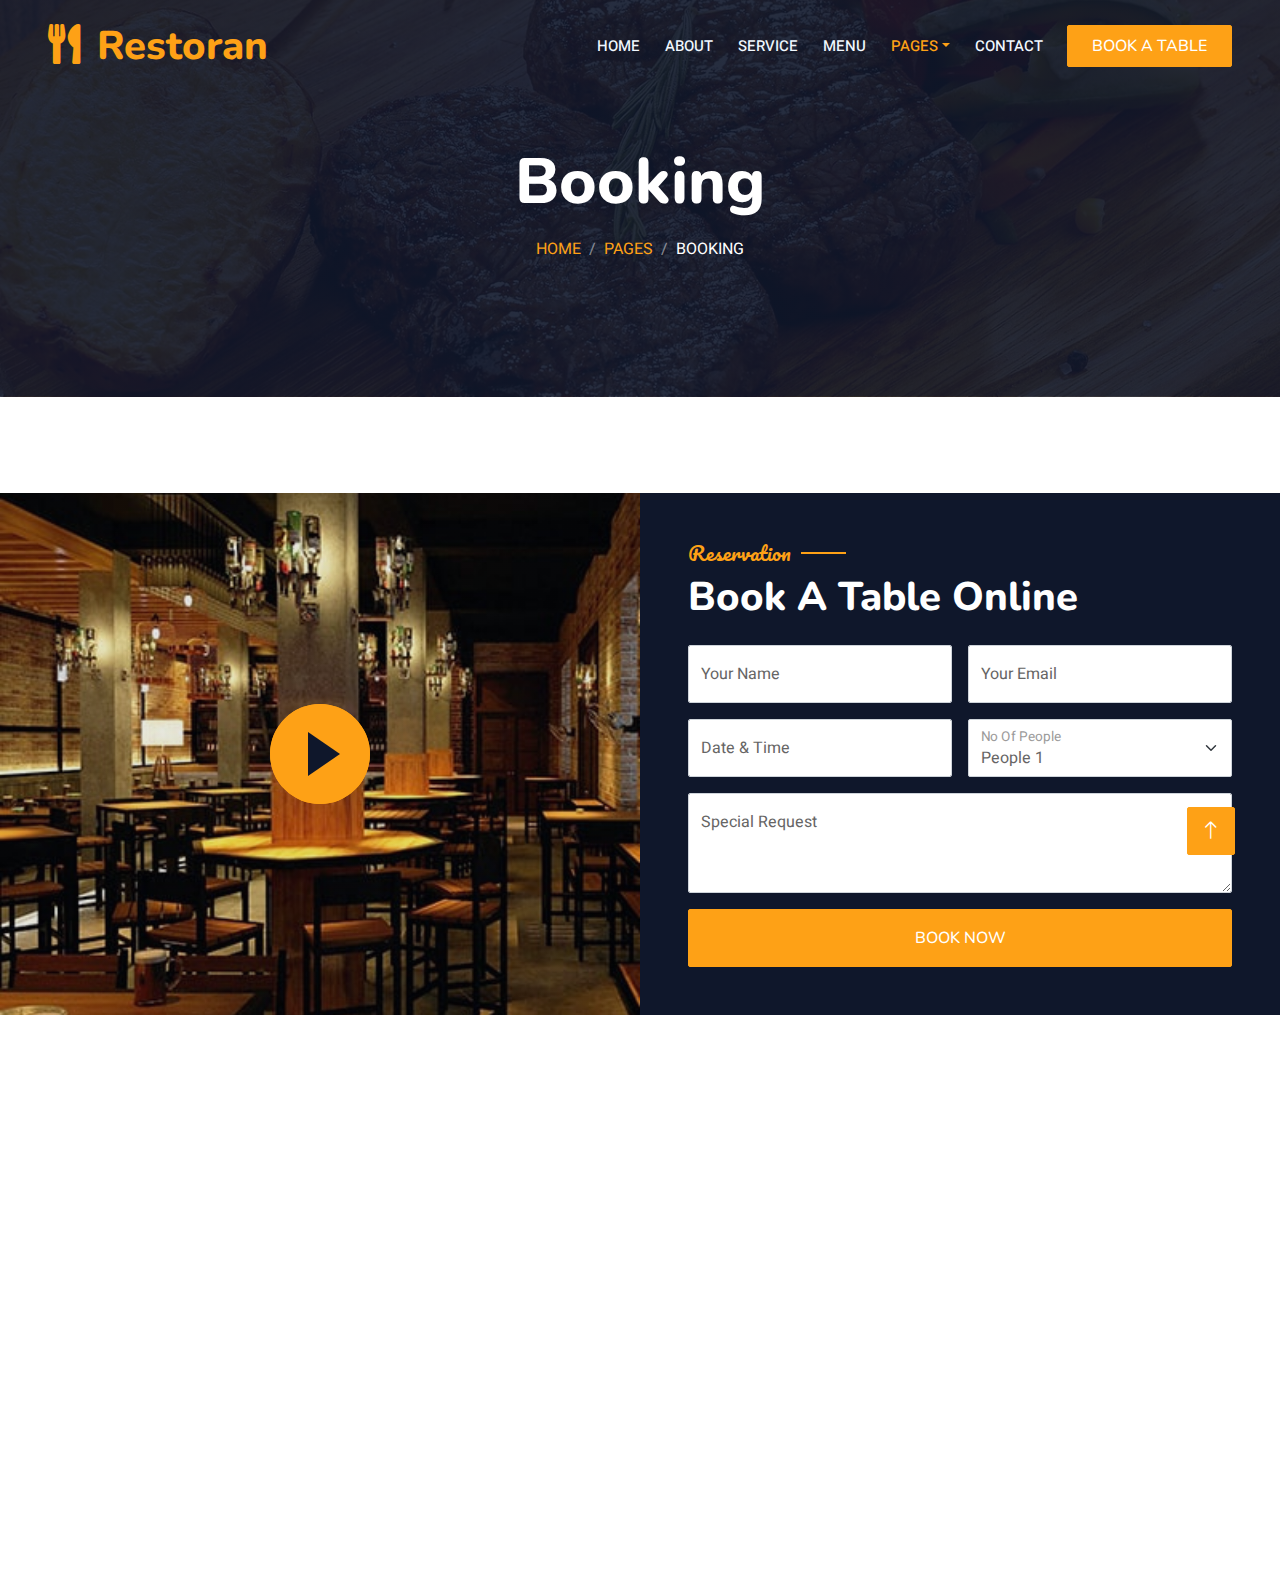
<file: booking.html>
<!DOCTYPE html>
<html lang="en">

<head>
    <meta charset="utf-8">
    <title>Restoran - Bootstrap Restaurant Template</title>
    <meta content="width=device-width, initial-scale=1.0" name="viewport">
    <meta content="" name="keywords">
    <meta content="" name="description">

    <!-- Favicon -->
    <link href="img/favicon.ico" rel="icon">

    <!-- Google Web Fonts -->
    <link rel="preconnect" href="https://fonts.googleapis.com">
    <link rel="preconnect" href="https://fonts.gstatic.com" crossorigin>
    <link href="https://fonts.googleapis.com/css2?family=Heebo:wght@400;500;600&family=Nunito:wght@600;700;800&family=Pacifico&display=swap" rel="stylesheet">

    <!-- Icon Font Stylesheet -->
    <link href="https://cdnjs.cloudflare.com/ajax/libs/font-awesome/5.10.0/css/all.min.css" rel="stylesheet">
    <link href="https://cdn.jsdelivr.net/npm/bootstrap-icons@1.4.1/font/bootstrap-icons.css" rel="stylesheet">

    <!-- Libraries Stylesheet -->
    <link href="lib/animate/animate.min.css" rel="stylesheet">
    <link href="lib/owlcarousel/assets/owl.carousel.min.css" rel="stylesheet">
    <link href="lib/tempusdominus/css/tempusdominus-bootstrap-4.min.css" rel="stylesheet" />

    <!-- Customized Bootstrap Stylesheet -->
    <link href="css/bootstrap.min.css" rel="stylesheet">

    <!-- Template Stylesheet -->
    <link href="css/style.css" rel="stylesheet">
</head>

<body>
    <div class="container-xxl bg-white p-0">
        <!-- Spinner Start -->
        <div id="spinner" class="show bg-white position-fixed translate-middle w-100 vh-100 top-50 start-50 d-flex align-items-center justify-content-center">
            <div class="spinner-border text-primary" style="width: 3rem; height: 3rem;" role="status">
                <span class="sr-only">Loading...</span>
            </div>
        </div>
        <!-- Spinner End -->


        <!-- Navbar & Hero Start -->
        <div class="container-xxl position-relative p-0">
            <nav class="navbar navbar-expand-lg navbar-dark bg-dark px-4 px-lg-5 py-3 py-lg-0">
                <a href="" class="navbar-brand p-0">
                    <h1 class="text-primary m-0"><i class="fa fa-utensils me-3"></i>Restoran</h1>
                    <!-- <img src="img/logo.png" alt="Logo"> -->
                </a>
                <button class="navbar-toggler" type="button" data-bs-toggle="collapse" data-bs-target="#navbarCollapse">
                    <span class="fa fa-bars"></span>
                </button>
                <div class="collapse navbar-collapse" id="navbarCollapse">
                    <div class="navbar-nav ms-auto py-0 pe-4">
                        <a href="index.html" class="nav-item nav-link">Home</a>
                        <a href="about.html" class="nav-item nav-link">About</a>
                        <a href="service.html" class="nav-item nav-link">Service</a>
                        <a href="menu.html" class="nav-item nav-link">Menu</a>
                        <div class="nav-item dropdown">
                            <a href="#" class="nav-link dropdown-toggle active" data-bs-toggle="dropdown">Pages</a>
                            <div class="dropdown-menu m-0">
                                <a href="booking.html" class="dropdown-item active">Booking</a>
                                <a href="team.html" class="dropdown-item">Our Team</a>
                                <a href="testimonial.html" class="dropdown-item">Testimonial</a>
                            </div>
                        </div>
                        <a href="contact.html" class="nav-item nav-link">Contact</a>
                    </div>
                    <a href="" class="btn btn-primary py-2 px-4">Book A Table</a>
                </div>
            </nav>

            <div class="container-xxl py-5 bg-dark hero-header mb-5">
                <div class="container text-center my-5 pt-5 pb-4">
                    <h1 class="display-3 text-white mb-3 animated slideInDown">Booking</h1>
                    <nav aria-label="breadcrumb">
                        <ol class="breadcrumb justify-content-center text-uppercase">
                            <li class="breadcrumb-item"><a href="#">Home</a></li>
                            <li class="breadcrumb-item"><a href="#">Pages</a></li>
                            <li class="breadcrumb-item text-white active" aria-current="page">Booking</li>
                        </ol>
                    </nav>
                </div>
            </div>
        </div>
        <!-- Navbar & Hero End -->


        <!-- Reservation Start -->
        <div class="container-xxl py-5 px-0 wow fadeInUp" data-wow-delay="0.1s">
            <div class="row g-0">
                <div class="col-md-6">
                    <div class="video">
                        <button type="button" class="btn-play" data-bs-toggle="modal" data-src="https://www.youtube.com/embed/DWRcNpR6Kdc" data-bs-target="#videoModal">
                            <span></span>
                        </button>
                    </div>
                </div>
                <div class="col-md-6 bg-dark d-flex align-items-center">
                    <div class="p-5 wow fadeInUp" data-wow-delay="0.2s">
                        <h5 class="section-title ff-secondary text-start text-primary fw-normal">Reservation</h5>
                        <h1 class="text-white mb-4">Book A Table Online</h1>
                        <form>
                            <div class="row g-3">
                                <div class="col-md-6">
                                    <div class="form-floating">
                                        <input type="text" class="form-control" id="name" placeholder="Your Name">
                                        <label for="name">Your Name</label>
                                    </div>
                                </div>
                                <div class="col-md-6">
                                    <div class="form-floating">
                                        <input type="email" class="form-control" id="email" placeholder="Your Email">
                                        <label for="email">Your Email</label>
                                    </div>
                                </div>
                                <div class="col-md-6">
                                    <div class="form-floating date" id="date3" data-target-input="nearest">
                                        <input type="text" class="form-control datetimepicker-input" id="datetime" placeholder="Date & Time" data-target="#date3" data-toggle="datetimepicker" />
                                        <label for="datetime">Date & Time</label>
                                    </div>
                                </div>
                                <div class="col-md-6">
                                    <div class="form-floating">
                                        <select class="form-select" id="select1">
                                          <option value="1">People 1</option>
                                          <option value="2">People 2</option>
                                          <option value="3">People 3</option>
                                        </select>
                                        <label for="select1">No Of People</label>
                                      </div>
                                </div>
                                <div class="col-12">
                                    <div class="form-floating">
                                        <textarea class="form-control" placeholder="Special Request" id="message" style="height: 100px"></textarea>
                                        <label for="message">Special Request</label>
                                    </div>
                                </div>
                                <div class="col-12">
                                    <button class="btn btn-primary w-100 py-3" type="submit">Book Now</button>
                                </div>
                            </div>
                        </form>
                    </div>
                </div>
            </div>
        </div>

        <div class="modal fade" id="videoModal" tabindex="-1" aria-labelledby="exampleModalLabel" aria-hidden="true">
            <div class="modal-dialog">
                <div class="modal-content rounded-0">
                    <div class="modal-header">
                        <h5 class="modal-title" id="exampleModalLabel">Youtube Video</h5>
                        <button type="button" class="btn-close" data-bs-dismiss="modal" aria-label="Close"></button>
                    </div>
                    <div class="modal-body">
                        <!-- 16:9 aspect ratio -->
                        <div class="ratio ratio-16x9">
                            <iframe class="embed-responsive-item" src="" id="video" allowfullscreen allowscriptaccess="always"
                                allow="autoplay"></iframe>
                        </div>
                    </div>
                </div>
            </div>
        </div>
        <!-- Reservation Start -->
        

        <!-- Footer Start -->
        <div class="container-fluid bg-dark text-light footer pt-5 mt-5 wow fadeIn" data-wow-delay="0.1s">
            <div class="container py-5">
                <div class="row g-5">
                    <div class="col-lg-3 col-md-6">
                        <h4 class="section-title ff-secondary text-start text-primary fw-normal mb-4">Company</h4>
                        <a class="btn btn-link" href="">About Us</a>
                        <a class="btn btn-link" href="">Contact Us</a>
                        <a class="btn btn-link" href="">Reservation</a>
                        <a class="btn btn-link" href="">Privacy Policy</a>
                        <a class="btn btn-link" href="">Terms & Condition</a>
                    </div>
                    <div class="col-lg-3 col-md-6">
                        <h4 class="section-title ff-secondary text-start text-primary fw-normal mb-4">Contact</h4>
                        <p class="mb-2"><i class="fa fa-map-marker-alt me-3"></i>123 Street, New York, USA</p>
                        <p class="mb-2"><i class="fa fa-phone-alt me-3"></i>+012 345 67890</p>
                        <p class="mb-2"><i class="fa fa-envelope me-3"></i>info@example.com</p>
                        <div class="d-flex pt-2">
                            <a class="btn btn-outline-light btn-social" href=""><i class="fab fa-twitter"></i></a>
                            <a class="btn btn-outline-light btn-social" href=""><i class="fab fa-facebook-f"></i></a>
                            <a class="btn btn-outline-light btn-social" href=""><i class="fab fa-youtube"></i></a>
                            <a class="btn btn-outline-light btn-social" href=""><i class="fab fa-linkedin-in"></i></a>
                        </div>
                    </div>
                    <div class="col-lg-3 col-md-6">
                        <h4 class="section-title ff-secondary text-start text-primary fw-normal mb-4">Opening</h4>
                        <h5 class="text-light fw-normal">Monday - Saturday</h5>
                        <p>09AM - 09PM</p>
                        <h5 class="text-light fw-normal">Sunday</h5>
                        <p>10AM - 08PM</p>
                    </div>
                    <div class="col-lg-3 col-md-6">
                        <h4 class="section-title ff-secondary text-start text-primary fw-normal mb-4">Newsletter</h4>
                        <p>Dolor amet sit justo amet elitr clita ipsum elitr est.</p>
                        <div class="position-relative mx-auto" style="max-width: 400px;">
                            <input class="form-control border-primary w-100 py-3 ps-4 pe-5" type="text" placeholder="Your email">
                            <button type="button" class="btn btn-primary py-2 position-absolute top-0 end-0 mt-2 me-2">SignUp</button>
                        </div>
                    </div>
                </div>
            </div>
            <div class="container">
                <div class="copyright">
                    <div class="row">
                        <div class="col-md-6 text-center text-md-start mb-3 mb-md-0">
                            &copy; <a class="border-bottom" href="#">Your Site Name</a>, All Right Reserved. 
							
							<!--/*** This template is free as long as you keep the footer author’s credit link/attribution link/backlink. If you'd like to use the template without the footer author’s credit link/attribution link/backlink, you can purchase the Credit Removal License from "https://htmlcodex.com/credit-removal". Thank you for your support. ***/-->
							Designed By <a class="border-bottom" href="https://htmlcodex.com">HTML Codex</a><br><br>
                            Distributed By <a class="border-bottom" href="https://themewagon.com" target="_blank">ThemeWagon</a>
                        </div>
                        <div class="col-md-6 text-center text-md-end">
                            <div class="footer-menu">
                                <a href="">Home</a>
                                <a href="">Cookies</a>
                                <a href="">Help</a>
                                <a href="">FQAs</a>
                            </div>
                        </div>
                    </div>
                </div>
            </div>
        </div>
        <!-- Footer End -->


        <!-- Back to Top -->
        <a href="#" class="btn btn-lg btn-primary btn-lg-square back-to-top"><i class="bi bi-arrow-up"></i></a>
    </div>

    <!-- JavaScript Libraries -->
    <script src="https://code.jquery.com/jquery-3.4.1.min.js"></script>
    <script src="https://cdn.jsdelivr.net/npm/bootstrap@5.0.0/dist/js/bootstrap.bundle.min.js"></script>
    <script src="lib/wow/wow.min.js"></script>
    <script src="lib/easing/easing.min.js"></script>
    <script src="lib/waypoints/waypoints.min.js"></script>
    <script src="lib/counterup/counterup.min.js"></script>
    <script src="lib/owlcarousel/owl.carousel.min.js"></script>
    <script src="lib/tempusdominus/js/moment.min.js"></script>
    <script src="lib/tempusdominus/js/moment-timezone.min.js"></script>
    <script src="lib/tempusdominus/js/tempusdominus-bootstrap-4.min.js"></script>

    <!-- Template Javascript -->
    <script src="js/main.js"></script>
</body>

</html>
</file>
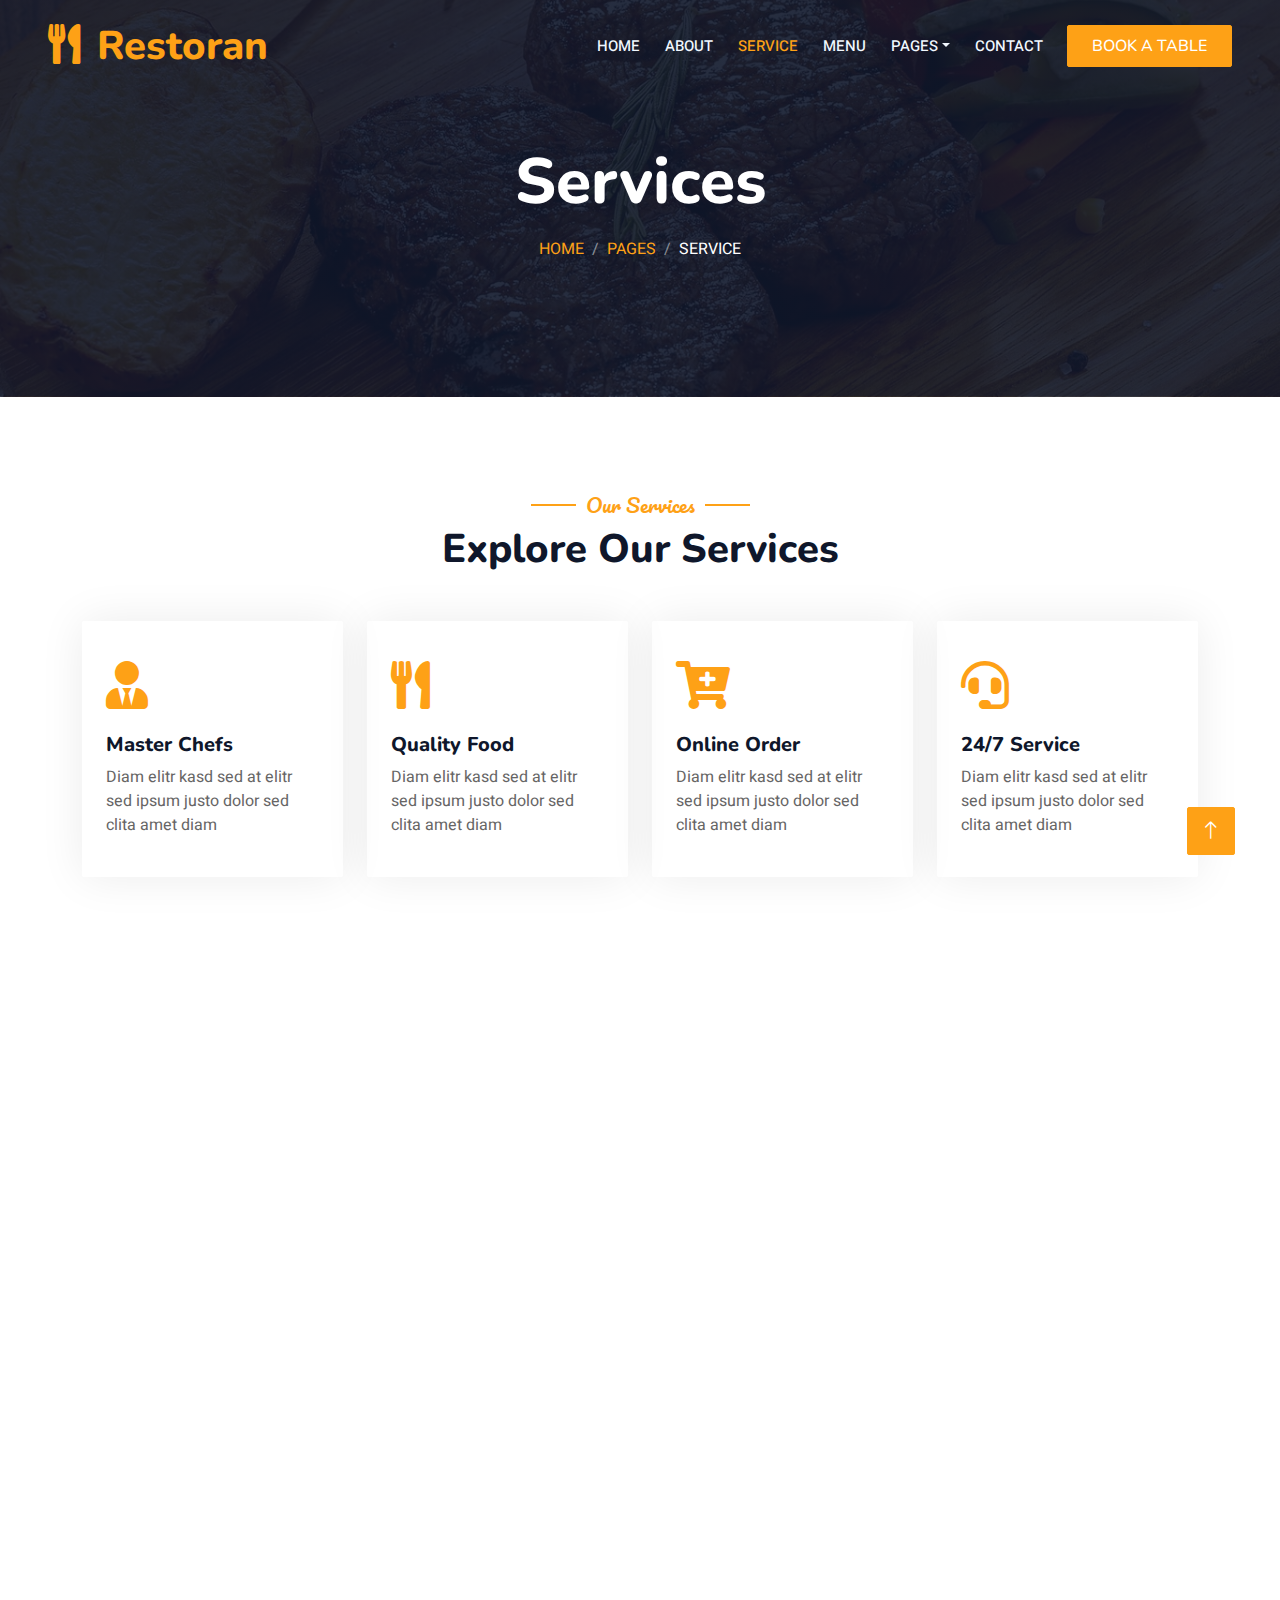
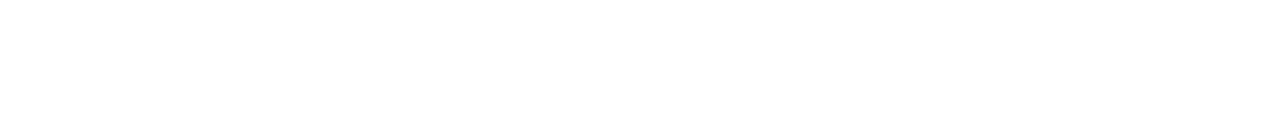
<file: service.html>
<!DOCTYPE html>
<html lang="en">

<head>
    <meta charset="utf-8">
    <title>Restoran - Bootstrap Restaurant Template</title>
    <meta content="width=device-width, initial-scale=1.0" name="viewport">
    <meta content="" name="keywords">
    <meta content="" name="description">

    <!-- Favicon -->
    <link href="img/favicon.ico" rel="icon">

    <!-- Google Web Fonts -->
    <link rel="preconnect" href="https://fonts.googleapis.com">
    <link rel="preconnect" href="https://fonts.gstatic.com" crossorigin>
    <link href="https://fonts.googleapis.com/css2?family=Heebo:wght@400;500;600&family=Nunito:wght@600;700;800&family=Pacifico&display=swap" rel="stylesheet">

    <!-- Icon Font Stylesheet -->
    <link href="https://cdnjs.cloudflare.com/ajax/libs/font-awesome/5.10.0/css/all.min.css" rel="stylesheet">
    <link href="https://cdn.jsdelivr.net/npm/bootstrap-icons@1.4.1/font/bootstrap-icons.css" rel="stylesheet">

    <!-- Libraries Stylesheet -->
    <link href="lib/animate/animate.min.css" rel="stylesheet">
    <link href="lib/owlcarousel/assets/owl.carousel.min.css" rel="stylesheet">
    <link href="lib/tempusdominus/css/tempusdominus-bootstrap-4.min.css" rel="stylesheet" />

    <!-- Customized Bootstrap Stylesheet -->
    <link href="css/bootstrap.min.css" rel="stylesheet">

    <!-- Template Stylesheet -->
    <link href="css/style.css" rel="stylesheet">
</head>

<body>
    <div class="container-xxl bg-white p-0">
        <!-- Spinner Start -->
        <div id="spinner" class="show bg-white position-fixed translate-middle w-100 vh-100 top-50 start-50 d-flex align-items-center justify-content-center">
            <div class="spinner-border text-primary" style="width: 3rem; height: 3rem;" role="status">
                <span class="sr-only">Loading...</span>
            </div>
        </div>
        <!-- Spinner End -->


        <!-- Navbar & Hero Start -->
        <div class="container-xxl position-relative p-0">
            <nav class="navbar navbar-expand-lg navbar-dark bg-dark px-4 px-lg-5 py-3 py-lg-0">
                <a href="" class="navbar-brand p-0">
                    <h1 class="text-primary m-0"><i class="fa fa-utensils me-3"></i>Restoran</h1>
                    <!-- <img src="img/logo.png" alt="Logo"> -->
                </a>
                <button class="navbar-toggler" type="button" data-bs-toggle="collapse" data-bs-target="#navbarCollapse">
                    <span class="fa fa-bars"></span>
                </button>
                <div class="collapse navbar-collapse" id="navbarCollapse">
                    <div class="navbar-nav ms-auto py-0 pe-4">
                        <a href="index.html" class="nav-item nav-link">Home</a>
                        <a href="about.html" class="nav-item nav-link">About</a>
                        <a href="service.html" class="nav-item nav-link active">Service</a>
                        <a href="menu.html" class="nav-item nav-link">Menu</a>
                        <div class="nav-item dropdown">
                            <a href="#" class="nav-link dropdown-toggle" data-bs-toggle="dropdown">Pages</a>
                            <div class="dropdown-menu m-0">
                                <a href="booking.html" class="dropdown-item">Booking</a>
                                <a href="team.html" class="dropdown-item">Our Team</a>
                                <a href="testimonial.html" class="dropdown-item">Testimonial</a>
                            </div>
                        </div>
                        <a href="contact.html" class="nav-item nav-link">Contact</a>
                    </div>
                    <a href="" class="btn btn-primary py-2 px-4">Book A Table</a>
                </div>
            </nav>

            <div class="container-xxl py-5 bg-dark hero-header mb-5">
                <div class="container text-center my-5 pt-5 pb-4">
                    <h1 class="display-3 text-white mb-3 animated slideInDown">Services</h1>
                    <nav aria-label="breadcrumb">
                        <ol class="breadcrumb justify-content-center text-uppercase">
                            <li class="breadcrumb-item"><a href="#">Home</a></li>
                            <li class="breadcrumb-item"><a href="#">Pages</a></li>
                            <li class="breadcrumb-item text-white active" aria-current="page">Service</li>
                        </ol>
                    </nav>
                </div>
            </div>
        </div>
        <!-- Navbar & Hero End -->


        <!-- Service Start -->
        <div class="container-xxl py-5">
            <div class="container">
                <div class="text-center wow fadeInUp" data-wow-delay="0.1s">
                    <h5 class="section-title ff-secondary text-center text-primary fw-normal">Our Services</h5>
                    <h1 class="mb-5">Explore Our Services</h1>
                </div>
                <div class="row g-4">
                    <div class="col-lg-3 col-sm-6 wow fadeInUp" data-wow-delay="0.1s">
                        <div class="service-item rounded pt-3">
                            <div class="p-4">
                                <i class="fa fa-3x fa-user-tie text-primary mb-4"></i>
                                <h5>Master Chefs</h5>
                                <p>Diam elitr kasd sed at elitr sed ipsum justo dolor sed clita amet diam</p>
                            </div>
                        </div>
                    </div>
                    <div class="col-lg-3 col-sm-6 wow fadeInUp" data-wow-delay="0.3s">
                        <div class="service-item rounded pt-3">
                            <div class="p-4">
                                <i class="fa fa-3x fa-utensils text-primary mb-4"></i>
                                <h5>Quality Food</h5>
                                <p>Diam elitr kasd sed at elitr sed ipsum justo dolor sed clita amet diam</p>
                            </div>
                        </div>
                    </div>
                    <div class="col-lg-3 col-sm-6 wow fadeInUp" data-wow-delay="0.5s">
                        <div class="service-item rounded pt-3">
                            <div class="p-4">
                                <i class="fa fa-3x fa-cart-plus text-primary mb-4"></i>
                                <h5>Online Order</h5>
                                <p>Diam elitr kasd sed at elitr sed ipsum justo dolor sed clita amet diam</p>
                            </div>
                        </div>
                    </div>
                    <div class="col-lg-3 col-sm-6 wow fadeInUp" data-wow-delay="0.7s">
                        <div class="service-item rounded pt-3">
                            <div class="p-4">
                                <i class="fa fa-3x fa-headset text-primary mb-4"></i>
                                <h5>24/7 Service</h5>
                                <p>Diam elitr kasd sed at elitr sed ipsum justo dolor sed clita amet diam</p>
                            </div>
                        </div>
                    </div>
                    <div class="col-lg-3 col-sm-6 wow fadeInUp" data-wow-delay="0.1s">
                        <div class="service-item rounded pt-3">
                            <div class="p-4">
                                <i class="fa fa-3x fa-user-tie text-primary mb-4"></i>
                                <h5>Master Chefs</h5>
                                <p>Diam elitr kasd sed at elitr sed ipsum justo dolor sed clita amet diam</p>
                            </div>
                        </div>
                    </div>
                    <div class="col-lg-3 col-sm-6 wow fadeInUp" data-wow-delay="0.3s">
                        <div class="service-item rounded pt-3">
                            <div class="p-4">
                                <i class="fa fa-3x fa-utensils text-primary mb-4"></i>
                                <h5>Quality Food</h5>
                                <p>Diam elitr kasd sed at elitr sed ipsum justo dolor sed clita amet diam</p>
                            </div>
                        </div>
                    </div>
                    <div class="col-lg-3 col-sm-6 wow fadeInUp" data-wow-delay="0.5s">
                        <div class="service-item rounded pt-3">
                            <div class="p-4">
                                <i class="fa fa-3x fa-cart-plus text-primary mb-4"></i>
                                <h5>Online Order</h5>
                                <p>Diam elitr kasd sed at elitr sed ipsum justo dolor sed clita amet diam</p>
                            </div>
                        </div>
                    </div>
                    <div class="col-lg-3 col-sm-6 wow fadeInUp" data-wow-delay="0.7s">
                        <div class="service-item rounded pt-3">
                            <div class="p-4">
                                <i class="fa fa-3x fa-headset text-primary mb-4"></i>
                                <h5>24/7 Service</h5>
                                <p>Diam elitr kasd sed at elitr sed ipsum justo dolor sed clita amet diam</p>
                            </div>
                        </div>
                    </div>
                </div>
            </div>
        </div>
        <!-- Service End -->
        

        <!-- Footer Start -->
        <div class="container-fluid bg-dark text-light footer pt-5 mt-5 wow fadeIn" data-wow-delay="0.1s">
            <div class="container py-5">
                <div class="row g-5">
                    <div class="col-lg-3 col-md-6">
                        <h4 class="section-title ff-secondary text-start text-primary fw-normal mb-4">Company</h4>
                        <a class="btn btn-link" href="">About Us</a>
                        <a class="btn btn-link" href="">Contact Us</a>
                        <a class="btn btn-link" href="">Reservation</a>
                        <a class="btn btn-link" href="">Privacy Policy</a>
                        <a class="btn btn-link" href="">Terms & Condition</a>
                    </div>
                    <div class="col-lg-3 col-md-6">
                        <h4 class="section-title ff-secondary text-start text-primary fw-normal mb-4">Contact</h4>
                        <p class="mb-2"><i class="fa fa-map-marker-alt me-3"></i>123 Street, New York, USA</p>
                        <p class="mb-2"><i class="fa fa-phone-alt me-3"></i>+012 345 67890</p>
                        <p class="mb-2"><i class="fa fa-envelope me-3"></i>info@example.com</p>
                        <div class="d-flex pt-2">
                            <a class="btn btn-outline-light btn-social" href=""><i class="fab fa-twitter"></i></a>
                            <a class="btn btn-outline-light btn-social" href=""><i class="fab fa-facebook-f"></i></a>
                            <a class="btn btn-outline-light btn-social" href=""><i class="fab fa-youtube"></i></a>
                            <a class="btn btn-outline-light btn-social" href=""><i class="fab fa-linkedin-in"></i></a>
                        </div>
                    </div>
                    <div class="col-lg-3 col-md-6">
                        <h4 class="section-title ff-secondary text-start text-primary fw-normal mb-4">Opening</h4>
                        <h5 class="text-light fw-normal">Monday - Saturday</h5>
                        <p>09AM - 09PM</p>
                        <h5 class="text-light fw-normal">Sunday</h5>
                        <p>10AM - 08PM</p>
                    </div>
                    <div class="col-lg-3 col-md-6">
                        <h4 class="section-title ff-secondary text-start text-primary fw-normal mb-4">Newsletter</h4>
                        <p>Dolor amet sit justo amet elitr clita ipsum elitr est.</p>
                        <div class="position-relative mx-auto" style="max-width: 400px;">
                            <input class="form-control border-primary w-100 py-3 ps-4 pe-5" type="text" placeholder="Your email">
                            <button type="button" class="btn btn-primary py-2 position-absolute top-0 end-0 mt-2 me-2">SignUp</button>
                        </div>
                    </div>
                </div>
            </div>
            <div class="container">
                <div class="copyright">
                    <div class="row">
                        <div class="col-md-6 text-center text-md-start mb-3 mb-md-0">
                            &copy; <a class="border-bottom" href="#">Your Site Name</a>, All Right Reserved. 
							
							<!--/*** This template is free as long as you keep the footer author’s credit link/attribution link/backlink. If you'd like to use the template without the footer author’s credit link/attribution link/backlink, you can purchase the Credit Removal License from "https://htmlcodex.com/credit-removal". Thank you for your support. ***/-->
							Designed By <a class="border-bottom" href="https://htmlcodex.com">HTML Codex</a><br><br>
                            Distributed By <a class="border-bottom" href="https://themewagon.com" target="_blank">ThemeWagon</a>
                        </div>
                        <div class="col-md-6 text-center text-md-end">
                            <div class="footer-menu">
                                <a href="">Home</a>
                                <a href="">Cookies</a>
                                <a href="">Help</a>
                                <a href="">FQAs</a>
                            </div>
                        </div>
                    </div>
                </div>
            </div>
        </div>
        <!-- Footer End -->


        <!-- Back to Top -->
        <a href="#" class="btn btn-lg btn-primary btn-lg-square back-to-top"><i class="bi bi-arrow-up"></i></a>
    </div>

    <!-- JavaScript Libraries -->
    <script src="https://code.jquery.com/jquery-3.4.1.min.js"></script>
    <script src="https://cdn.jsdelivr.net/npm/bootstrap@5.0.0/dist/js/bootstrap.bundle.min.js"></script>
    <script src="lib/wow/wow.min.js"></script>
    <script src="lib/easing/easing.min.js"></script>
    <script src="lib/waypoints/waypoints.min.js"></script>
    <script src="lib/counterup/counterup.min.js"></script>
    <script src="lib/owlcarousel/owl.carousel.min.js"></script>
    <script src="lib/tempusdominus/js/moment.min.js"></script>
    <script src="lib/tempusdominus/js/moment-timezone.min.js"></script>
    <script src="lib/tempusdominus/js/tempusdominus-bootstrap-4.min.js"></script>

    <!-- Template Javascript -->
    <script src="js/main.js"></script>
</body>

</html>
</file>
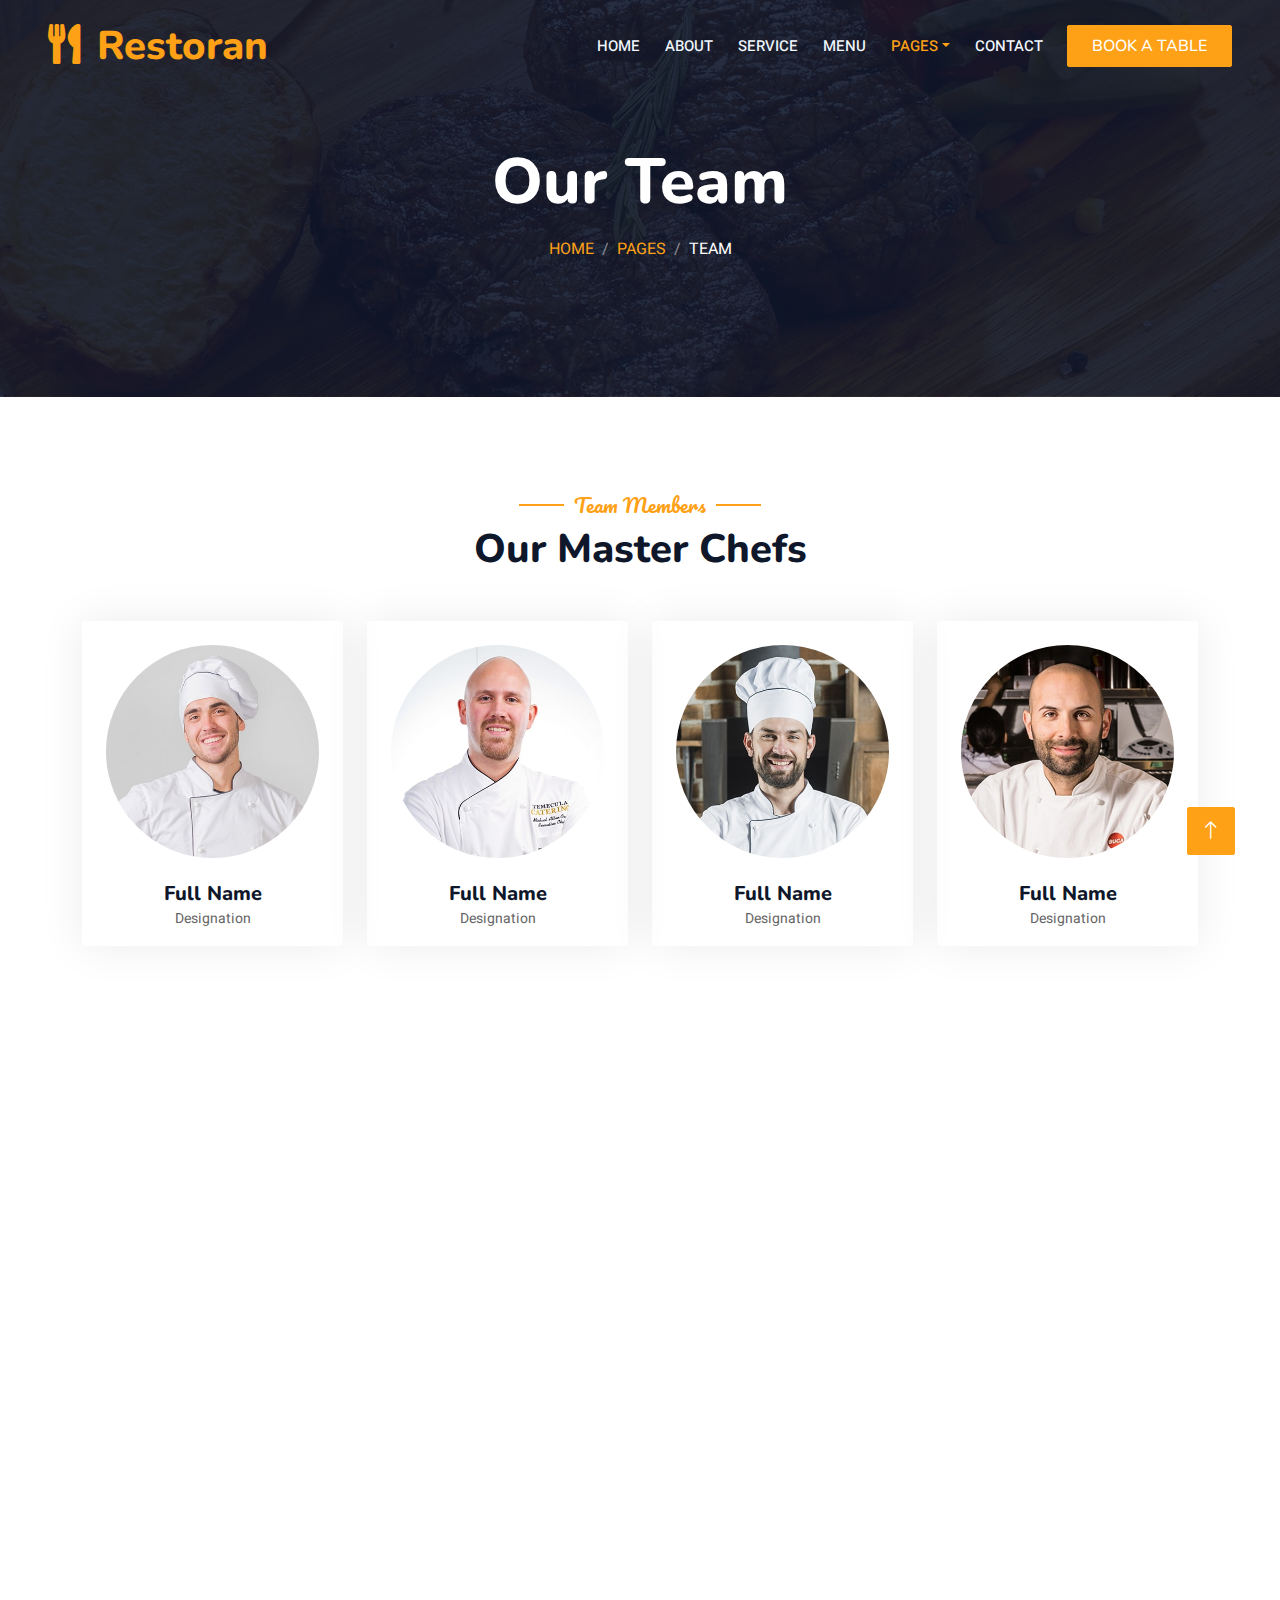
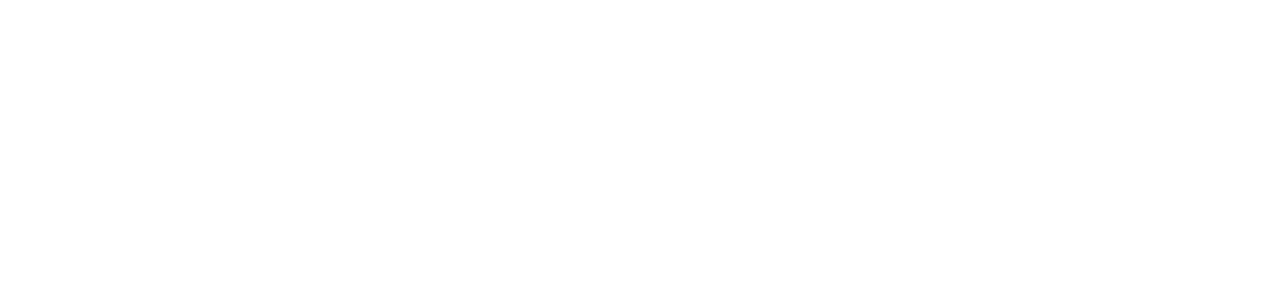
<file: team.html>
<!DOCTYPE html>
<html lang="en">

<head>
    <meta charset="utf-8">
    <title>Restoran - Bootstrap Restaurant Template</title>
    <meta content="width=device-width, initial-scale=1.0" name="viewport">
    <meta content="" name="keywords">
    <meta content="" name="description">

    <!-- Favicon -->
    <link href="img/favicon.ico" rel="icon">

    <!-- Google Web Fonts -->
    <link rel="preconnect" href="https://fonts.googleapis.com">
    <link rel="preconnect" href="https://fonts.gstatic.com" crossorigin>
    <link href="https://fonts.googleapis.com/css2?family=Heebo:wght@400;500;600&family=Nunito:wght@600;700;800&family=Pacifico&display=swap" rel="stylesheet">

    <!-- Icon Font Stylesheet -->
    <link href="https://cdnjs.cloudflare.com/ajax/libs/font-awesome/5.10.0/css/all.min.css" rel="stylesheet">
    <link href="https://cdn.jsdelivr.net/npm/bootstrap-icons@1.4.1/font/bootstrap-icons.css" rel="stylesheet">

    <!-- Libraries Stylesheet -->
    <link href="lib/animate/animate.min.css" rel="stylesheet">
    <link href="lib/owlcarousel/assets/owl.carousel.min.css" rel="stylesheet">
    <link href="lib/tempusdominus/css/tempusdominus-bootstrap-4.min.css" rel="stylesheet" />

    <!-- Customized Bootstrap Stylesheet -->
    <link href="css/bootstrap.min.css" rel="stylesheet">

    <!-- Template Stylesheet -->
    <link href="css/style.css" rel="stylesheet">
</head>

<body>
    <div class="container-xxl bg-white p-0">
        <!-- Spinner Start -->
        <div id="spinner" class="show bg-white position-fixed translate-middle w-100 vh-100 top-50 start-50 d-flex align-items-center justify-content-center">
            <div class="spinner-border text-primary" style="width: 3rem; height: 3rem;" role="status">
                <span class="sr-only">Loading...</span>
            </div>
        </div>
        <!-- Spinner End -->


        <!-- Navbar & Hero Start -->
        <div class="container-xxl position-relative p-0">
            <nav class="navbar navbar-expand-lg navbar-dark bg-dark px-4 px-lg-5 py-3 py-lg-0">
                <a href="" class="navbar-brand p-0">
                    <h1 class="text-primary m-0"><i class="fa fa-utensils me-3"></i>Restoran</h1>
                    <!-- <img src="img/logo.png" alt="Logo"> -->
                </a>
                <button class="navbar-toggler" type="button" data-bs-toggle="collapse" data-bs-target="#navbarCollapse">
                    <span class="fa fa-bars"></span>
                </button>
                <div class="collapse navbar-collapse" id="navbarCollapse">
                    <div class="navbar-nav ms-auto py-0 pe-4">
                        <a href="index.html" class="nav-item nav-link">Home</a>
                        <a href="about.html" class="nav-item nav-link">About</a>
                        <a href="service.html" class="nav-item nav-link">Service</a>
                        <a href="menu.html" class="nav-item nav-link">Menu</a>
                        <div class="nav-item dropdown">
                            <a href="#" class="nav-link dropdown-toggle active" data-bs-toggle="dropdown">Pages</a>
                            <div class="dropdown-menu m-0">
                                <a href="booking.html" class="dropdown-item">Booking</a>
                                <a href="team.html" class="dropdown-item active">Our Team</a>
                                <a href="testimonial.html" class="dropdown-item">Testimonial</a>
                            </div>
                        </div>
                        <a href="contact.html" class="nav-item nav-link">Contact</a>
                    </div>
                    <a href="" class="btn btn-primary py-2 px-4">Book A Table</a>
                </div>
            </nav>

            <div class="container-xxl py-5 bg-dark hero-header mb-5">
                <div class="container text-center my-5 pt-5 pb-4">
                    <h1 class="display-3 text-white mb-3 animated slideInDown">Our Team</h1>
                    <nav aria-label="breadcrumb">
                        <ol class="breadcrumb justify-content-center text-uppercase">
                            <li class="breadcrumb-item"><a href="#">Home</a></li>
                            <li class="breadcrumb-item"><a href="#">Pages</a></li>
                            <li class="breadcrumb-item text-white active" aria-current="page">Team</li>
                        </ol>
                    </nav>
                </div>
            </div>
        </div>
        <!-- Navbar & Hero End -->


        <!-- Team Start -->
        <div class="container-xxl pt-5 pb-3">
            <div class="container">
                <div class="text-center wow fadeInUp" data-wow-delay="0.1s">
                    <h5 class="section-title ff-secondary text-center text-primary fw-normal">Team Members</h5>
                    <h1 class="mb-5">Our Master Chefs</h1>
                </div>
                <div class="row g-4">
                    <div class="col-lg-3 col-md-6 wow fadeInUp" data-wow-delay="0.1s">
                        <div class="team-item text-center rounded overflow-hidden">
                            <div class="rounded-circle overflow-hidden m-4">
                                <img class="img-fluid" src="img/team-1.jpg" alt="">
                            </div>
                            <h5 class="mb-0">Full Name</h5>
                            <small>Designation</small>
                            <div class="d-flex justify-content-center mt-3">
                                <a class="btn btn-square btn-primary mx-1" href=""><i class="fab fa-facebook-f"></i></a>
                                <a class="btn btn-square btn-primary mx-1" href=""><i class="fab fa-twitter"></i></a>
                                <a class="btn btn-square btn-primary mx-1" href=""><i class="fab fa-instagram"></i></a>
                            </div>
                        </div>
                    </div>
                    <div class="col-lg-3 col-md-6 wow fadeInUp" data-wow-delay="0.3s">
                        <div class="team-item text-center rounded overflow-hidden">
                            <div class="rounded-circle overflow-hidden m-4">
                                <img class="img-fluid" src="img/team-2.jpg" alt="">
                            </div>
                            <h5 class="mb-0">Full Name</h5>
                            <small>Designation</small>
                            <div class="d-flex justify-content-center mt-3">
                                <a class="btn btn-square btn-primary mx-1" href=""><i class="fab fa-facebook-f"></i></a>
                                <a class="btn btn-square btn-primary mx-1" href=""><i class="fab fa-twitter"></i></a>
                                <a class="btn btn-square btn-primary mx-1" href=""><i class="fab fa-instagram"></i></a>
                            </div>
                        </div>
                    </div>
                    <div class="col-lg-3 col-md-6 wow fadeInUp" data-wow-delay="0.5s">
                        <div class="team-item text-center rounded overflow-hidden">
                            <div class="rounded-circle overflow-hidden m-4">
                                <img class="img-fluid" src="img/team-3.jpg" alt="">
                            </div>
                            <h5 class="mb-0">Full Name</h5>
                            <small>Designation</small>
                            <div class="d-flex justify-content-center mt-3">
                                <a class="btn btn-square btn-primary mx-1" href=""><i class="fab fa-facebook-f"></i></a>
                                <a class="btn btn-square btn-primary mx-1" href=""><i class="fab fa-twitter"></i></a>
                                <a class="btn btn-square btn-primary mx-1" href=""><i class="fab fa-instagram"></i></a>
                            </div>
                        </div>
                    </div>
                    <div class="col-lg-3 col-md-6 wow fadeInUp" data-wow-delay="0.7s">
                        <div class="team-item text-center rounded overflow-hidden">
                            <div class="rounded-circle overflow-hidden m-4">
                                <img class="img-fluid" src="img/team-4.jpg" alt="">
                            </div>
                            <h5 class="mb-0">Full Name</h5>
                            <small>Designation</small>
                            <div class="d-flex justify-content-center mt-3">
                                <a class="btn btn-square btn-primary mx-1" href=""><i class="fab fa-facebook-f"></i></a>
                                <a class="btn btn-square btn-primary mx-1" href=""><i class="fab fa-twitter"></i></a>
                                <a class="btn btn-square btn-primary mx-1" href=""><i class="fab fa-instagram"></i></a>
                            </div>
                        </div>
                    </div>
                    <div class="col-lg-3 col-md-6 wow fadeInUp" data-wow-delay="0.1s">
                        <div class="team-item text-center rounded overflow-hidden">
                            <div class="rounded-circle overflow-hidden m-4">
                                <img class="img-fluid" src="img/team-2.jpg" alt="">
                            </div>
                            <h5 class="mb-0">Full Name</h5>
                            <small>Designation</small>
                            <div class="d-flex justify-content-center mt-3">
                                <a class="btn btn-square btn-primary mx-1" href=""><i class="fab fa-facebook-f"></i></a>
                                <a class="btn btn-square btn-primary mx-1" href=""><i class="fab fa-twitter"></i></a>
                                <a class="btn btn-square btn-primary mx-1" href=""><i class="fab fa-instagram"></i></a>
                            </div>
                        </div>
                    </div>
                    <div class="col-lg-3 col-md-6 wow fadeInUp" data-wow-delay="0.3s">
                        <div class="team-item text-center rounded overflow-hidden">
                            <div class="rounded-circle overflow-hidden m-4">
                                <img class="img-fluid" src="img/team-3.jpg" alt="">
                            </div>
                            <h5 class="mb-0">Full Name</h5>
                            <small>Designation</small>
                            <div class="d-flex justify-content-center mt-3">
                                <a class="btn btn-square btn-primary mx-1" href=""><i class="fab fa-facebook-f"></i></a>
                                <a class="btn btn-square btn-primary mx-1" href=""><i class="fab fa-twitter"></i></a>
                                <a class="btn btn-square btn-primary mx-1" href=""><i class="fab fa-instagram"></i></a>
                            </div>
                        </div>
                    </div>
                    <div class="col-lg-3 col-md-6 wow fadeInUp" data-wow-delay="0.5s">
                        <div class="team-item text-center rounded overflow-hidden">
                            <div class="rounded-circle overflow-hidden m-4">
                                <img class="img-fluid" src="img/team-4.jpg" alt="">
                            </div>
                            <h5 class="mb-0">Full Name</h5>
                            <small>Designation</small>
                            <div class="d-flex justify-content-center mt-3">
                                <a class="btn btn-square btn-primary mx-1" href=""><i class="fab fa-facebook-f"></i></a>
                                <a class="btn btn-square btn-primary mx-1" href=""><i class="fab fa-twitter"></i></a>
                                <a class="btn btn-square btn-primary mx-1" href=""><i class="fab fa-instagram"></i></a>
                            </div>
                        </div>
                    </div>
                    <div class="col-lg-3 col-md-6 wow fadeInUp" data-wow-delay="0.7s">
                        <div class="team-item text-center rounded overflow-hidden">
                            <div class="rounded-circle overflow-hidden m-4">
                                <img class="img-fluid" src="img/team-1.jpg" alt="">
                            </div>
                            <h5 class="mb-0">Full Name</h5>
                            <small>Designation</small>
                            <div class="d-flex justify-content-center mt-3">
                                <a class="btn btn-square btn-primary mx-1" href=""><i class="fab fa-facebook-f"></i></a>
                                <a class="btn btn-square btn-primary mx-1" href=""><i class="fab fa-twitter"></i></a>
                                <a class="btn btn-square btn-primary mx-1" href=""><i class="fab fa-instagram"></i></a>
                            </div>
                        </div>
                    </div>
                </div>
            </div>
        </div>
        <!-- Team End -->
        

        <!-- Footer Start -->
        <div class="container-fluid bg-dark text-light footer pt-5 mt-5 wow fadeIn" data-wow-delay="0.1s">
            <div class="container py-5">
                <div class="row g-5">
                    <div class="col-lg-3 col-md-6">
                        <h4 class="section-title ff-secondary text-start text-primary fw-normal mb-4">Company</h4>
                        <a class="btn btn-link" href="">About Us</a>
                        <a class="btn btn-link" href="">Contact Us</a>
                        <a class="btn btn-link" href="">Reservation</a>
                        <a class="btn btn-link" href="">Privacy Policy</a>
                        <a class="btn btn-link" href="">Terms & Condition</a>
                    </div>
                    <div class="col-lg-3 col-md-6">
                        <h4 class="section-title ff-secondary text-start text-primary fw-normal mb-4">Contact</h4>
                        <p class="mb-2"><i class="fa fa-map-marker-alt me-3"></i>123 Street, New York, USA</p>
                        <p class="mb-2"><i class="fa fa-phone-alt me-3"></i>+012 345 67890</p>
                        <p class="mb-2"><i class="fa fa-envelope me-3"></i>info@example.com</p>
                        <div class="d-flex pt-2">
                            <a class="btn btn-outline-light btn-social" href=""><i class="fab fa-twitter"></i></a>
                            <a class="btn btn-outline-light btn-social" href=""><i class="fab fa-facebook-f"></i></a>
                            <a class="btn btn-outline-light btn-social" href=""><i class="fab fa-youtube"></i></a>
                            <a class="btn btn-outline-light btn-social" href=""><i class="fab fa-linkedin-in"></i></a>
                        </div>
                    </div>
                    <div class="col-lg-3 col-md-6">
                        <h4 class="section-title ff-secondary text-start text-primary fw-normal mb-4">Opening</h4>
                        <h5 class="text-light fw-normal">Monday - Saturday</h5>
                        <p>09AM - 09PM</p>
                        <h5 class="text-light fw-normal">Sunday</h5>
                        <p>10AM - 08PM</p>
                    </div>
                    <div class="col-lg-3 col-md-6">
                        <h4 class="section-title ff-secondary text-start text-primary fw-normal mb-4">Newsletter</h4>
                        <p>Dolor amet sit justo amet elitr clita ipsum elitr est.</p>
                        <div class="position-relative mx-auto" style="max-width: 400px;">
                            <input class="form-control border-primary w-100 py-3 ps-4 pe-5" type="text" placeholder="Your email">
                            <button type="button" class="btn btn-primary py-2 position-absolute top-0 end-0 mt-2 me-2">SignUp</button>
                        </div>
                    </div>
                </div>
            </div>
            <div class="container">
                <div class="copyright">
                    <div class="row">
                        <div class="col-md-6 text-center text-md-start mb-3 mb-md-0">
                            &copy; <a class="border-bottom" href="#">Your Site Name</a>, All Right Reserved. 
							
							<!--/*** This template is free as long as you keep the footer author’s credit link/attribution link/backlink. If you'd like to use the template without the footer author’s credit link/attribution link/backlink, you can purchase the Credit Removal License from "https://htmlcodex.com/credit-removal". Thank you for your support. ***/-->
							Designed By <a class="border-bottom" href="https://htmlcodex.com">HTML Codex</a><br><br>
                            Distributed By <a class="border-bottom" href="https://themewagon.com" target="_blank">ThemeWagon</a>
                        </div>
                        <div class="col-md-6 text-center text-md-end">
                            <div class="footer-menu">
                                <a href="">Home</a>
                                <a href="">Cookies</a>
                                <a href="">Help</a>
                                <a href="">FQAs</a>
                            </div>
                        </div>
                    </div>
                </div>
            </div>
        </div>
        <!-- Footer End -->


        <!-- Back to Top -->
        <a href="#" class="btn btn-lg btn-primary btn-lg-square back-to-top"><i class="bi bi-arrow-up"></i></a>
    </div>

    <!-- JavaScript Libraries -->
    <script src="https://code.jquery.com/jquery-3.4.1.min.js"></script>
    <script src="https://cdn.jsdelivr.net/npm/bootstrap@5.0.0/dist/js/bootstrap.bundle.min.js"></script>
    <script src="lib/wow/wow.min.js"></script>
    <script src="lib/easing/easing.min.js"></script>
    <script src="lib/waypoints/waypoints.min.js"></script>
    <script src="lib/counterup/counterup.min.js"></script>
    <script src="lib/owlcarousel/owl.carousel.min.js"></script>
    <script src="lib/tempusdominus/js/moment.min.js"></script>
    <script src="lib/tempusdominus/js/moment-timezone.min.js"></script>
    <script src="lib/tempusdominus/js/tempusdominus-bootstrap-4.min.js"></script>

    <!-- Template Javascript -->
    <script src="js/main.js"></script>
</body>

</html>
</file>
<file: css/style.css>
table{
    text-align: center;
}
/********** Template CSS **********/
:root {
    --primary: #FEA116;
    --light: #F1F8FF;
    --dark: #0F172B;
}

.ff-secondary {
    font-family: 'Pacifico', cursive;
}

.fw-medium {
    font-weight: 600 !important;
}

.fw-semi-bold {
    font-weight: 700 !important;
}

.back-to-top {
    position: fixed;
    display: none;
    right: 45px;
    bottom: 45px;
    z-index: 99;
}


/*** Spinner ***/
#spinner {
    opacity: 0;
    visibility: hidden;
    transition: opacity .5s ease-out, visibility 0s linear .5s;
    z-index: 99999;
}

#spinner.show {
    transition: opacity .5s ease-out, visibility 0s linear 0s;
    visibility: visible;
    opacity: 1;
}


/*** Button ***/
.btn {
    font-family: 'Nunito', sans-serif;
    font-weight: 500;
    text-transform: uppercase;
    transition: .5s;
}

.btn.btn-primary,
.btn.btn-secondary {
    color: #FFFFFF;
}

.btn-square {
    width: 38px;
    height: 38px;
}

.btn-sm-square {
    width: 32px;
    height: 32px;
}

.btn-lg-square {
    width: 48px;
    height: 48px;
}

.btn-square,
.btn-sm-square,
.btn-lg-square {
    padding: 0;
    display: flex;
    align-items: center;
    justify-content: center;
    font-weight: normal;
    border-radius: 2px;
}


/*** Navbar ***/
.navbar-dark .navbar-nav .nav-link {
    position: relative;
    margin-left: 25px;
    padding: 35px 0;
    font-size: 15px;
    color: var(--light) !important;
    text-transform: uppercase;
    font-weight: 500;
    outline: none;
    transition: .5s;
}

.sticky-top.navbar-dark .navbar-nav .nav-link {
    padding: 20px 0;
}

.navbar-dark .navbar-nav .nav-link:hover,
.navbar-dark .navbar-nav .nav-link.active {
    color: var(--primary) !important;
}

.navbar-dark .navbar-brand img {
    max-height: 60px;
    transition: .5s;
}

.sticky-top.navbar-dark .navbar-brand img {
    max-height: 45px;
}

@media (max-width: 991.98px) {
    .sticky-top.navbar-dark {
        position: relative;
    }

    .navbar-dark .navbar-collapse {
        margin-top: 15px;
        border-top: 1px solid rgba(255, 255, 255, .1)
    }

    .navbar-dark .navbar-nav .nav-link,
    .sticky-top.navbar-dark .navbar-nav .nav-link {
        padding: 10px 0;
        margin-left: 0;
    }

    .navbar-dark .navbar-brand img {
        max-height: 45px;
    }
}

@media (min-width: 992px) {
    .navbar-dark {
        position: absolute;
        width: 100%;
        top: 0;
        left: 0;
        z-index: 999;
        background: transparent !important;
    }
    
    .sticky-top.navbar-dark {
        position: fixed;
        background: var(--dark) !important;
    }
}


/*** Hero Header ***/
.hero-header {
    background: linear-gradient(rgba(15, 23, 43, .9), rgba(15, 23, 43, .9)), url(../img/bg-hero.jpg);
    background-position: center center;
    background-repeat: no-repeat;
    background-size: cover;
}

.hero-header img {
    animation: imgRotate 50s linear infinite;
}

@keyframes imgRotate { 
    100% { 
        transform: rotate(360deg); 
    } 
}

.breadcrumb-item + .breadcrumb-item::before {
    color: rgba(255, 255, 255, .5);
}


/*** Section Title ***/
.section-title {
    position: relative;
    display: inline-block;
}

.section-title::before {
    position: absolute;
    content: "";
    width: 45px;
    height: 2px;
    top: 50%;
    left: -55px;
    margin-top: -1px;
    background: var(--primary);
}

.section-title::after {
    position: absolute;
    content: "";
    width: 45px;
    height: 2px;
    top: 50%;
    right: -55px;
    margin-top: -1px;
    background: var(--primary);
}

.section-title.text-start::before,
.section-title.text-end::after {
    display: none;
}


/*** Service ***/
.service-item {
    box-shadow: 0 0 45px rgba(0, 0, 0, .08);
    transition: .5s;
}

.service-item:hover {
    background: var(--primary);
}

.service-item * {
    transition: .5s;
}

.service-item:hover * {
    color: var(--light) !important;
}


/*** Food Menu ***/
.nav-pills .nav-item .active {
    border-bottom: 2px solid var(--primary);
}


/*** Youtube Video ***/
.video {
    position: relative;
    height: 100%;
    min-height: 500px;
    background: linear-gradient(rgba(15, 23, 43, .1), rgba(15, 23, 43, .1)), url(../img/about-1.jpg);
    background-position: center center;
    background-repeat: no-repeat;
    background-size: cover;
}

.video .btn-play {
    position: absolute;
    z-index: 3;
    top: 50%;
    left: 50%;
    transform: translateX(-50%) translateY(-50%);
    box-sizing: content-box;
    display: block;
    width: 32px;
    height: 44px;
    border-radius: 50%;
    border: none;
    outline: none;
    padding: 18px 20px 18px 28px;
}

.video .btn-play:before {
    content: "";
    position: absolute;
    z-index: 0;
    left: 50%;
    top: 50%;
    transform: translateX(-50%) translateY(-50%);
    display: block;
    width: 100px;
    height: 100px;
    background: var(--primary);
    border-radius: 50%;
    animation: pulse-border 1500ms ease-out infinite;
}

.video .btn-play:after {
    content: "";
    position: absolute;
    z-index: 1;
    left: 50%;
    top: 50%;
    transform: translateX(-50%) translateY(-50%);
    display: block;
    width: 100px;
    height: 100px;
    background: var(--primary);
    border-radius: 50%;
    transition: all 200ms;
}

.video .btn-play img {
    position: relative;
    z-index: 3;
    max-width: 100%;
    width: auto;
    height: auto;
}

.video .btn-play span {
    display: block;
    position: relative;
    z-index: 3;
    width: 0;
    height: 0;
    border-left: 32px solid var(--dark);
    border-top: 22px solid transparent;
    border-bottom: 22px solid transparent;
}

@keyframes pulse-border {
    0% {
        transform: translateX(-50%) translateY(-50%) translateZ(0) scale(1);
        opacity: 1;
    }

    100% {
        transform: translateX(-50%) translateY(-50%) translateZ(0) scale(1.5);
        opacity: 0;
    }
}

#videoModal {
    z-index: 99999;
}

#videoModal .modal-dialog {
    position: relative;
    max-width: 800px;
    margin: 60px auto 0 auto;
}

#videoModal .modal-body {
    position: relative;
    padding: 0px;
}

#videoModal .close {
    position: absolute;
    width: 30px;
    height: 30px;
    right: 0px;
    top: -30px;
    z-index: 999;
    font-size: 30px;
    font-weight: normal;
    color: #FFFFFF;
    background: #000000;
    opacity: 1;
}


/*** Team ***/
.team-item {
    box-shadow: 0 0 45px rgba(0, 0, 0, .08);
    height: calc(100% - 38px);
    transition: .5s;
}

.team-item img {
    transition: .5s;
}

.team-item:hover img {
    transform: scale(1.1);
}

.team-item:hover {
    height: 100%;
}

.team-item .btn {
    border-radius: 38px 38px 0 0;
}


/*** Testimonial ***/
.testimonial-carousel .owl-item .testimonial-item,
.testimonial-carousel .owl-item.center .testimonial-item * {
    transition: .5s;
}

.testimonial-carousel .owl-item.center .testimonial-item {
    background: var(--primary) !important;
    border-color: var(--primary) !important;
}

.testimonial-carousel .owl-item.center .testimonial-item * {
    color: var(--light) !important;
}

.testimonial-carousel .owl-dots {
    margin-top: 24px;
    display: flex;
    align-items: flex-end;
    justify-content: center;
}

.testimonial-carousel .owl-dot {
    position: relative;
    display: inline-block;
    margin: 0 5px;
    width: 15px;
    height: 15px;
    border: 1px solid #CCCCCC;
    border-radius: 15px;
    transition: .5s;
}

.testimonial-carousel .owl-dot.active {
    background: var(--primary);
    border-color: var(--primary);
}


/*** Footer ***/
.footer .btn.btn-social {
    margin-right: 5px;
    width: 35px;
    height: 35px;
    display: flex;
    align-items: center;
    justify-content: center;
    color: var(--light);
    border: 1px solid #FFFFFF;
    border-radius: 35px;
    transition: .3s;
}

.footer .btn.btn-social:hover {
    color: var(--primary);
}

.footer .btn.btn-link {
    display: block;
    margin-bottom: 5px;
    padding: 0;
    text-align: left;
    color: #FFFFFF;
    font-size: 15px;
    font-weight: normal;
    text-transform: capitalize;
    transition: .3s;
}

.footer .btn.btn-link::before {
    position: relative;
    content: "\f105";
    font-family: "Font Awesome 5 Free";
    font-weight: 900;
    margin-right: 10px;
}

.footer .btn.btn-link:hover {
    letter-spacing: 1px;
    box-shadow: none;
}

.footer .copyright {
    padding: 25px 0;
    font-size: 15px;
    border-top: 1px solid rgba(256, 256, 256, .1);
}

.footer .copyright a {
    color: var(--light);
}

.footer .footer-menu a {
    margin-right: 15px;
    padding-right: 15px;
    border-right: 1px solid rgba(255, 255, 255, .1);
}

.footer .footer-menu a:last-child {
    margin-right: 0;
    padding-right: 0;
    border-right: none;
}
</file>
